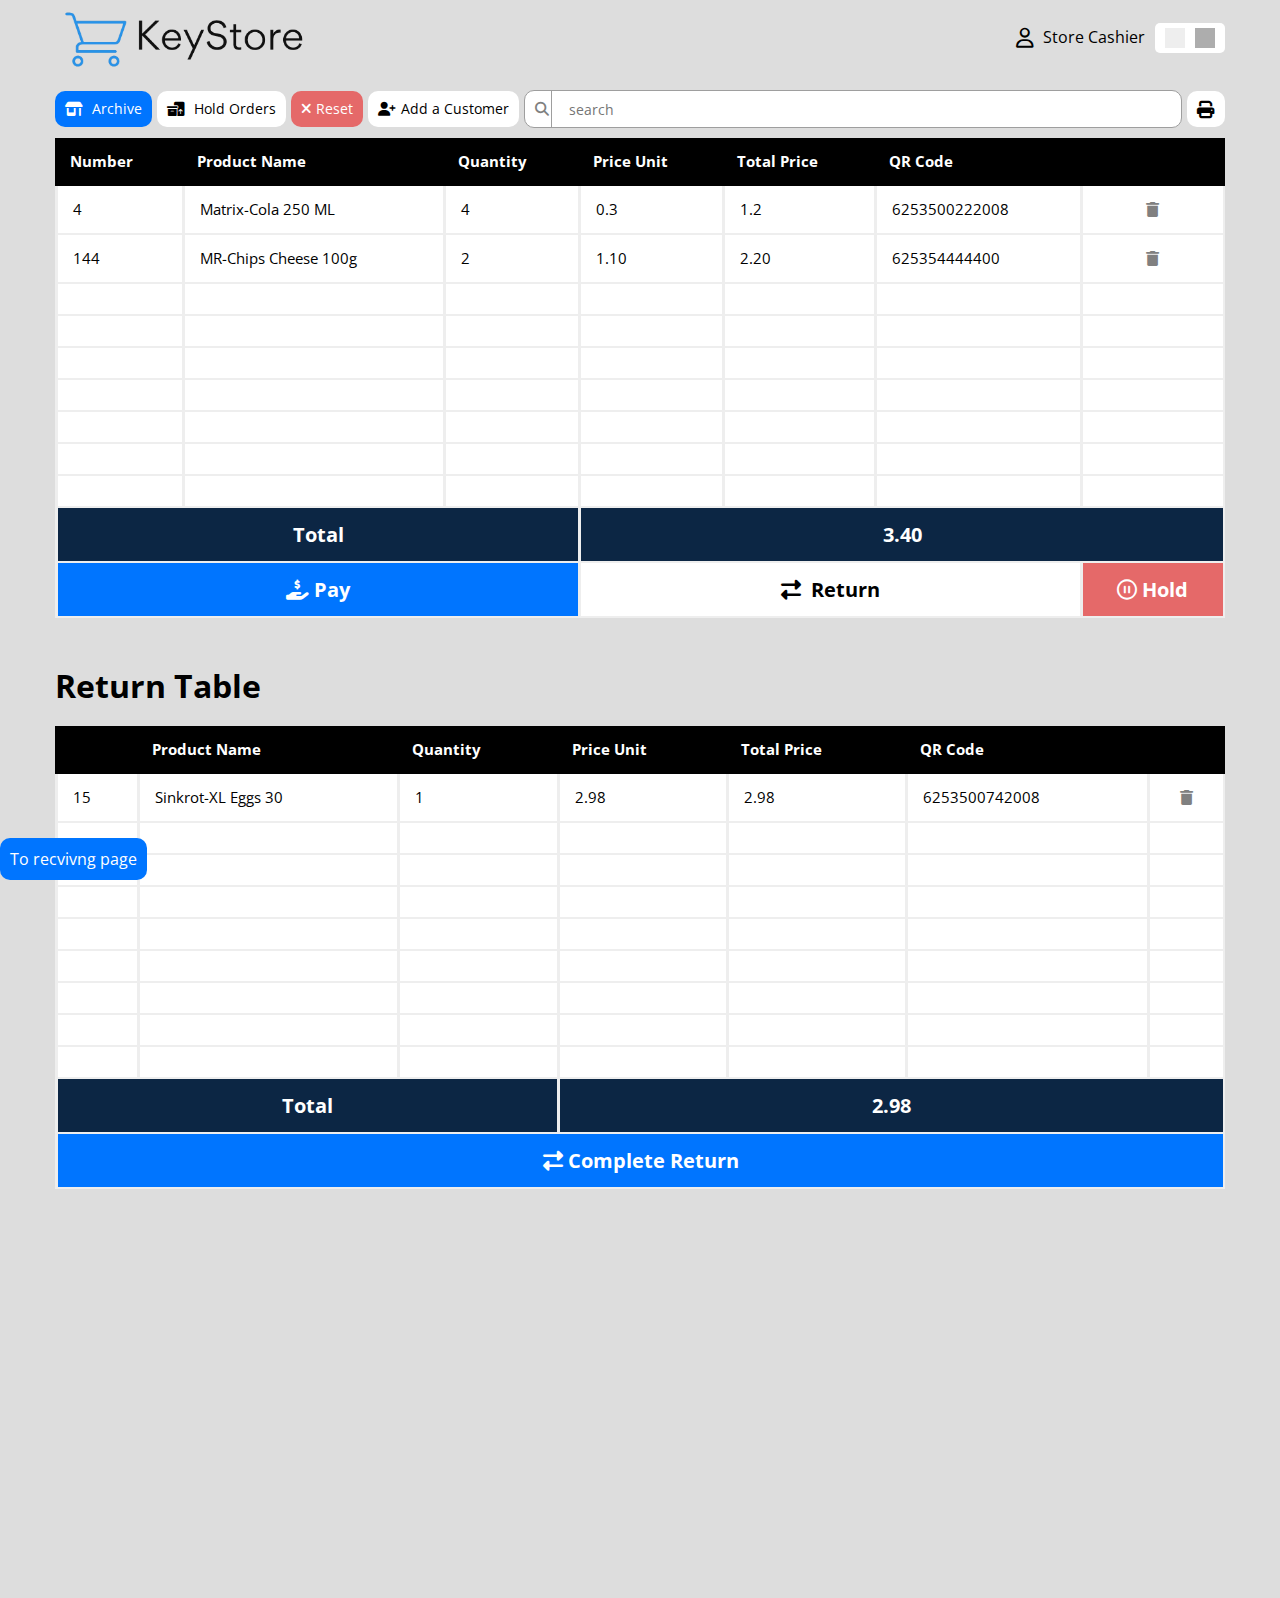
<file: index.html>
<!DOCTYPE html>
<html lang="en">
  <head>
    <meta charset="UTF-8" />
    <meta name="viewport" content="width=device-width, initial-scale=1.0" />
    <title>POS SYS</title>
    <link rel="stylesheet" href="css/frame.css" />
    <link rel="stylesheet" href="css/cash.css" />
    <link rel="stylesheet" href="css/normalize.css" />
    <link rel="stylesheet" href="css/all.min.css" />
    <link rel="stylesheet" href="css/all.css" />
    <link rel="preconnect" href="https://fonts.googleapis.com" />
    <link rel="preconnect" href="https://fonts.gstatic.com" crossorigin />
    <link
      href="https://fonts.googleapis.com/css2?family=Open+Sans:ital,wght@0,300;0,400;0,500;0,600;0,700;0,800;1,600;1,800&display=swap"
      rel="stylesheet"
    />
  </head>
  <body class="bg-main-background">
    <!-- Start header -->

    <div class="header">
      <div class="container-c flex-between">
        <button class="scroll-up">Up</button>
        <div class="logo">
          <img
            src="images/Screenshot_2023-12-06_224726-removebg-preview.png"
            alt=""
          />
        </div>
        <div class="name-notice d-flex align-center">
          <div class="emp-name mr-10">
            <i class="fa-regular fa-user fa-lg mr-5"></i>
            <span>Store Cashier</span>
          </div>
          <div class="bell-cash p-relative">
            <i class="fa-regular fa-bell fa-lg"></i>
          </div>
          <!-- start multi bg -->
          <ul class="change-bg">
            <li class="active" data-color="#eee"></li>
            <li data-color="#333"></li>
          </ul>
          <!-- end multi bg -->
        </div>
      </div>
    </div>
    <!-- end header -->
    <!-- start navigation of cash -->
    <div class="navigation mb-10 mt-15">
      <div class="container-c flex-between fs-14">
        <div class="yazan d-flex">
          <div
            class="archive bg-blue tr-3 c-white mr-5 rad-10 p-10 cursor-pointer"
            id="archiveOrderBtn"
          >
            <a class="c-white">
              <i class="fa-solid fa-shop mr-5"></i>
              <span>Archive</span>
            </a>
          </div>
          <div id="holdOrderBtn" class="hold bg-white tr-3 rad-10 p-10 mr-5">
            <a class="c-black cursor-pointer"
              ><i class="fa-solid fa-boxes-packing mr-5"></i>
              <span class="pop-holder-btn">Hold Orders</span>
            </a>
          </div>
          <div
            class="reset reset-button bg-whitered tr-3 c-white rad-10 p-10 mr-5 cursor-pointer"
          >
            <i class="fa-solid fa-xmark"></i>
            <span>Reset</span>
          </div>
          <!-- start add new customer -->
          <div class="mr-5">
            <button
              id="popupButtonCust"
              class="popupButtonCust w-full h-full rad-10 p-10"
            >
              <i class="fa-solid fa-user-plus"></i
              ><span class="d-inblock ml-5">Add a Customer</span>
            </button>

            <div id="popupCust" class="popupCust">
              <div class="popup-content-customer p-relative">
                <div class="tabCust">
                  <span class="close" id="closeButton">&times;</span>

                  <button class="tablinks" onclick="openTab(event, 'tab1')">
                    New Customer
                  </button>
                  <button class="tablinks" onclick="openTab(event, 'tab2')">
                    Customer Account
                  </button>
                </div>
                <div id="tab1" class="tabcontentCust">
                  <h3 class="mt-15 mb-10">Customer Information</h3>
                  <form id="customerForm">
                    <label for="customerName">Customer Name:</label>
                    <div>
                      <input
                        type="text"
                        id="customerName"
                        placeholder="Yazan Mohammad Ata"
                        required
                      />
                    </div>
                    <label for="phoneNumber"> Phone Number:</label>
                    <div>
                      <input
                        type="tel"
                        id="phoneNumber"
                        placeholder="Start +962......"
                        required
                      />
                    </div>
                    <label for="addressCust">Address : </label>
                    <div>
                      <input
                        type="text"
                        id="addressCust"
                        placeholder="Amman-Tabarbour-AL Hema Street"
                        required
                      />
                    </div>
                    <input type="submit" value="Add Customer" />
                  </form>
                </div>
                <div id="tab2" class="tabcontentCust">
                  <h3 class="mt-10 mb-10">Customer List</h3>
                  <input type="search" />
                  <table id="customerTable">
                    <thead>
                      <tr>
                        <th>Customer Name</th>
                        <th>Phone Number</th>
                        <th>Address</th>
                        <th>Action</th>
                      </tr>
                    </thead>
                    <tbody id="customerList"></tbody>
                  </table>
                </div>
              </div>
            </div>
          </div>
          <!-- end add new user -->
        </div>
        <div
          class="search b-input rad-10 bg-white d-flex align-center p-relative flex-1"
        >
          <div class="glass-icon pr-10 pl-10">
            <i class="fa-solid fa-magnifying-glass c-gray tr-3"></i>
          </div>
          <input class="b-none pl-10" type="search" placeholder="search" />
        </div>
        <div class="print-index ml-5 p-10 rad-10 bg-white tr-3">
          <i class="fa-solid fa-print fa-lg"></i>
        </div>
      </div>
    </div>
    <!-- end navigation of cash -->
    <!-- end items of table -->
    <div class="table-cash-one">
      <div class="table-emp mb-25">
        <div class="container-c">
          <table class="w-full bg-white">
            <thead>
              <tr>
                <td>Number</td>
                <td>Product Name</td>
                <td>Quantity</td>
                <td>Price Unit</td>
                <td>Total Price</td>
                <td>QR Code</td>
                <td></td>
              </tr>
            </thead>
            <tbody>
              <tr>
                <td>4</td>
                <td>Matrix-Cola 250 ML</td>
                <td>4</td>
                <td>0.3</td>
                <td>1.2</td>
                <td>6253500222008</td>
                <td class="txt-center">
                  <i class="fa-solid fa-trash lg c-gray flex-center"></i>
                </td>
              </tr>
              <tr>
                <td>144</td>
                <td>MR-Chips Cheese 100g</td>
                <td>2</td>
                <td>1.10</td>
                <td>2.20</td>
                <td>625354444400</td>
                <td class="txt-center">
                  <i class="fa-solid fa-trash lg c-gray"></i>
                </td>
              </tr>
              <tr>
                <td></td>
                <td></td>
                <td></td>
                <td></td>
                <td></td>
                <td></td>
                <td></td>
              </tr>
              <tr>
                <td></td>
                <td></td>
                <td></td>
                <td></td>
                <td></td>
                <td></td>
                <td></td>
              </tr>
              <tr>
                <td></td>
                <td></td>
                <td></td>
                <td></td>
                <td></td>
                <td></td>
                <td></td>
              </tr>
              <tr>
                <td></td>
                <td></td>
                <td></td>
                <td></td>
                <td></td>
                <td></td>
                <td></td>
              </tr>
              <tr>
                <td></td>
                <td></td>
                <td></td>
                <td></td>
                <td></td>
                <td></td>
                <td></td>
              </tr>
              <tr>
                <td></td>
                <td></td>
                <td></td>
                <td></td>
                <td></td>
                <td></td>
                <td></td>
              </tr>
              <tr>
                <td></td>
                <td></td>
                <td></td>
                <td></td>
                <td></td>
                <td></td>
                <td></td>
              </tr>
              <tr class="pppp">
                <td
                  style="background-color: #0c2644; color: white; cursor: auto"
                  colspan="3"
                  class="total f-weight txt-center fs-20 bg-333 tr-3"
                >
                  Total
                </td>
                <td
                  style="background-color: #0c2644; color: white; cursor: auto"
                  colspan="4"
                  class="price f-weight txt-center fs-20 bg-333 tr-3"
                >
                  3.40
                </td>
              </tr>
              <tr>
                <td
                  id="completePaymentBtn"
                  colspan="3"
                  class="pay-table f-weight txt-center fs-20 bg-blue tr-3 c-white cursor-pointer"
                >
                  <a class="c-white d-block" href="#pop">
                    <i class="fa-solid fa-hand-holding-dollar"></i>
                    <span>Pay</span>
                  </a>
                </td>
                <td
                  colspan="3"
                  class="return-table f-weight txt-center fs-20 cursor-pointer"
                >
                  <a class="d-block" href="#return">
                    <i class="fa-solid fa-right-left mr-5"></i>
                    <span>Return</span>
                  </a>
                </td>
                <td
                  colspan="2"
                  class="open-table f-weight txt-center fs-20 d-none"
                >
                  <i class="fa-solid fa-cash-register"></i>
                  <span> Open Cash</span>
                </td>
                <td
                  class="hold-table f-weight txt-center fs-20 bg-whitered tr-3 c-white"
                >
                  <i class="fa-regular fa-circle-pause"></i>
                  <span>Hold</span>
                </td>
              </tr>
            </tbody>
          </table>
        </div>
      </div>
    </div>
    <!-- end items of table -->
    <div id="popup-calaculaion" class="popup-calaculaion">
      <div class="popup-content">
        <h1>Payment Details</h1>
        <div class="input-container">
          <span>Total :</span>
          <input id="totalInput" type="text" placeholder="3.40" readonly />
        </div>
        <div class="input-container">
          <span>Paid :</span>
          <input id="paidInput" type="text" placeholder="10" readonly />
        </div>
        <div class="input-container">
          <span>Change :</span>
          <input id="changeInput" type="text" placeholder="6.60" readonly />
        </div>
        <div id="calculation-section" class="calculation-section">
          <div onclick="appendToPaid(1)">1</div>
          <div onclick="appendToPaid(2)">2</div>
          <div onclick="appendToPaid(3)">3</div>
          <div onclick="appendToPaid(4)">4</div>
          <div onclick="appendToPaid(5)">5</div>
          <div onclick="appendToPaid(6)">6</div>
          <div onclick="appendToPaid(7)">7</div>
          <div onclick="appendToPaid(8)">8</div>
          <div onclick="appendToPaid(9)">9</div>
          <div onclick="clearLastCharacter()">
            <i class="fa-solid fa-delete-left"></i>
          </div>
          <div onclick="appendToPaid(0)">0</div>
          <div>
            <i class="fa-solid fa-calculator"></i>
          </div>
        </div>
        <div class="abcd">
          <button class="red-button-ca" onclick="hidePopup()">Close</button>
          <button class="blue-button-ca" onclick="hidePopup()">
            Complete Payment
          </button>
        </div>
      </div>
    </div>

    <!-- start calculation of table -->
    <!-- <div id="pop" class="main-calc">
      <div class="head-calc">
        <div class="container-c">
          <h1>calculations</h1>
        </div>
      </div>
      <div class="calc mt-15">
        <div class="container-c fs-20">
          <div class="total flex-between p-relative w-full rad-6 bg-white">
            <span class="fs-15">Total :</span>
            <input type="text" placeholder="3.40 JD" readonly />
          </div>
          <div class="paid flex-between p-relative w-full rad-6 bg-white">
            <span class="fs-15">Paid :</span>
            <input type="text" placeholder="10 JD" readonly />
          </div>
          <div class="change flex-between p-relative w-full rad-6 bg-white">
            <span class="fs-15">Change :</span>
            <input type="text" placeholder="6.60 JD" readonly />
          </div>
        </div>
      </div>
      <div class="keyboard mt-15">
        <div class="container-c d-flex">
          <div class="key mr-10">
            <div>1</div>
            <div>2</div>
            <div>3</div>
            <div>4</div>
            <div>5</div>
            <div>6</div>
            <div>7</div>
            <div>8</div>
            <div>9</div>
            <div><i class="fa-solid fa-delete-left"></i></div>
            <div>0</div>
            <div><i class="fa-solid fa-calculator"></i></div>
          </div>
          <div class="comp-payment flex-1 f-column gap-5 d-flex">
            <a
              class="butto-one flex-center bg-blue c-white fs-25 rad-6 h-half fs-20"
              href="log.html"
              >Payment</a
            >
            <a
              class="butto-two flex-center bg-whitered c-white fs-25 rad-6 h-half fs-20"
              href=""
              >Reset</a
            >
          </div>
        </div>
      </div>
    </div> -->
    <!-- end calculation of table -->
    <!-- start pop of hold order -->

    <div id="main-pop" class="main-pop mt-25">
      <div class="container-c">
        <div id="popupHoldOrder" class="popupAarchiveOrder">
          <button class="close-hold-pop" onclick="hidePopupHold()">
            <i class="fa-solid fa-circle-xmark"></i>
          </button>

          <div class="pop-hold p-15 bg-white rad-10">
            <div
              class="head p-relative flex-center gap-5 bg-whitered c-white rad-6"
            >
              <h1 class="mr-10">Hold Orders</h1>
              <i class="fa-regular fa-circle-pause fa-lg"></i>
            </div>
            <div class="orders p-relative mt-25">
              <input
                class="search-hold-order"
                type="search"
                placeholder="Write QR Code... "
              />

              <div class="box p-relative mb-10 pb-20">
                <h3 class="mt-10 mb-10">Order-one</h3>
                <div class="content-order">
                  <div class="name mb-5">Cashier : Ahmad Al-Khateeb</div>
                  <div class="total mb-5">Total : 3.40</div>
                  <div class="date">Date :08-DEC-2023:03h:30min</div>
                </div>
                <a href="">Open</a>
              </div>
              <div class="box p-relative mb-10 pb-20">
                <h3 class="mt-10 mb-10">Order-two</h3>
                <div class="content-order">
                  <div class="name mb-5">Cashier : Ahmad Al-Khateeb</div>
                  <div class="total mb-5">Total : 3.40</div>
                  <div class="date">Date :08-DEC-2023:03h:30min</div>
                </div>
                <a href="">Open</a>
              </div>
              <div class="box p-relative mb-10 pb-20">
                <h3 class="mt-10 mb-10">Order-one</h3>
                <div class="content-order">
                  <div class="name mb-5">Cashier : Ahmad Al-Khateeb</div>
                  <div class="total mb-5">Total : 3.40</div>
                  <div class="date">Date :08-DEC-2023:03h:30min</div>
                </div>
                <a href="">Open</a>
              </div>
              <div class="box p-relative mb-10 pb-20">
                <h3 class="mt-10 mb-10">Order-one</h3>
                <div class="content-order">
                  <div class="name mb-5">Cashier : Ahmad Al-Khateeb</div>
                  <div class="total mb-5">Total : 3.40</div>
                  <div class="date">Date :08-DEC-2023:03h:30min</div>
                </div>
                <a href="">Open</a>
              </div>
              <div class="box p-relative mb-10 pb-20">
                <h3 class="mt-10 mb-10">Order-one</h3>
                <div class="content-order">
                  <div class="name mb-5">Cashier : Ahmad Al-Khateeb</div>
                  <div class="total mb-5">Total : 3.40</div>
                  <div class="date">Date :08-DEC-2023:03h:30min</div>
                </div>
                <a href="">Open</a>
              </div>
              <div class="box p-relative mb-10 pb-20">
                <h3 class="mt-10 mb-10">Order-one</h3>
                <div class="content-order">
                  <div class="name mb-5">Cashier : Ahmad Al-Khateeb</div>
                  <div class="total mb-5">Total : 3.40</div>
                  <div class="date">Date :08-DEC-2023:03h:30min</div>
                </div>
                <a href="">Open</a>
              </div>
            </div>
          </div>
        </div>
        <div id="popupAarchiveOrder" class="popupAarchiveOrder">
          <button class="close-archive-pop" onclick="hidePopupArchive()">
            <i class="fa-solid fa-circle-xmark"></i>
          </button>

          <div class="pop-archive p-15 bg-white rad-10">
            <div
              class="head p-relative flex-center gap-5 bg-blue c-white rad-6"
            >
              <h1 class="mr-10">Archive Orders</h1>
              <i class="fa-solid fa-shop fa-lg"></i>
            </div>
            <div class="orders mt-25">
              <input
                class="search-archive-order"
                type="search"
                placeholder="Write QR Code..."
              />

              <div class="box p-relative mb-10 pb-20">
                <h3 class="mt-10 mb-10">Order-one</h3>
                <div class="content-order">
                  <div class="name mb-5">Cashier : Yazan Mohammad</div>
                  <div class="total mb-5">Total : 3.40</div>
                  <div class="date">Date :08-DEC-2023:03h:30min</div>
                </div>
                <a href="">Open</a>
              </div>
              <div class="box p-relative mb-10 pb-20">
                <h3 class="mt-10 mb-10">Order-two</h3>
                <div class="content-order">
                  <div class="name mb-5">Cashier : Yazan Mohammad</div>
                  <div class="total mb-5">Total : 3.40</div>
                  <div class="date">Date :08-DEC-2023:03h:30min</div>
                </div>
                <a href="">Open</a>
              </div>
              <div class="box p-relative mb-10 pb-20">
                <h3 class="mt-10 mb-10">Order-three</h3>
                <div class="content-order">
                  <div class="name mb-5">Cashier : Yazan Mohammad</div>
                  <div class="total mb-5">Total : 3.40</div>
                  <div class="date">Date :08-DEC-2023:03h:30min</div>
                </div>
                <a href="">Open</a>
              </div>
              <div class="box p-relative mb-10 pb-20">
                <h3 class="mt-10 mb-10">Order-four</h3>
                <div class="content-order">
                  <div class="name mb-5">Cashier : Yazan Mohammad</div>
                  <div class="total mb-5">Total : 3.40</div>
                  <div class="date">Date :08-DEC-2023:03h:30min</div>
                </div>
                <a href="">Open</a>
              </div>
              <div class="box p-relative mb-10 pb-20">
                <h3 class="mt-10 mb-10">Order-five</h3>
                <div class="content-order">
                  <div class="name mb-5">Cashier : Yazan Mohammad</div>
                  <div class="total mb-5">Total : 3.40</div>
                  <div class="date">Date :08-DEC-2023:03h:30min</div>
                </div>
                <a href="">Open</a>
              </div>
              <div class="box p-relative mb-10 pb-20">
                <h3 class="mt-10 mb-10">Order-six</h3>
                <div class="content-order">
                  <div class="name mb-5">Cashier : Yazan Mohammad</div>
                  <div class="total mb-5">Total : 3.40</div>
                  <div class="date">Date :08-DEC-2023:03h:30min</div>
                </div>
                <a href="">Open</a>
              </div>
              <div class="button-container-archive"></div>
            </div>
          </div>
        </div>
      </div>
    </div>
    <!-- end pop of hold order -->

    <!-- start Return item -->
    <div id="return" class="table-cash-one vh-vh mt-25">
      <div class="head-calc">
        <div class="container-c">
          <h1>Return Table</h1>
        </div>
      </div>
      <div class="table-emp mb-25">
        <div class="container-c">
          <table class="w-full bg-white">
            <thead>
              <tr>
                <td></td>
                <td>Product Name</td>
                <td>Quantity</td>
                <td>Price Unit</td>
                <td>Total Price</td>
                <td>QR Code</td>
                <td></td>
              </tr>
            </thead>
            <tbody>
              <tr>
                <td>15</td>
                <td>Sinkrot-XL Eggs 30</td>
                <td>1</td>
                <td>2.98</td>
                <td>2.98</td>
                <td>6253500742008</td>
                <td class="txt-center">
                  <i class="fa-solid fa-trash lg c-gray flex-center"></i>
                </td>
              </tr>
              <tr>
                <td></td>
                <td></td>
                <td></td>
                <td></td>
                <td></td>
                <td></td>
                <td></td>
              </tr>
              <tr>
                <td></td>
                <td></td>
                <td></td>
                <td></td>
                <td></td>
                <td></td>
                <td></td>
              </tr>
              <tr>
                <td></td>
                <td></td>
                <td></td>
                <td></td>
                <td></td>
                <td></td>
                <td></td>
              </tr>
              <tr>
                <td></td>
                <td></td>
                <td></td>
                <td></td>
                <td></td>
                <td></td>
                <td></td>
              </tr>
              <tr>
                <td></td>
                <td></td>
                <td></td>
                <td></td>
                <td></td>
                <td></td>
                <td></td>
              </tr>
              <tr>
                <td></td>
                <td></td>
                <td></td>
                <td></td>
                <td></td>
                <td></td>
                <td></td>
              </tr>
              <tr>
                <td></td>
                <td></td>
                <td></td>
                <td></td>
                <td></td>
                <td></td>
                <td></td>
              </tr>
              <tr>
                <td></td>
                <td></td>
                <td></td>
                <td></td>
                <td></td>
                <td></td>
                <td></td>
              </tr>
              <tr class="pppp">
                <td
                  style="background-color: #0c2644; color: white; cursor: auto"
                  colspan="3"
                  class="total f-weight txt-center fs-20 bg-333 tr-3"
                >
                  Total
                </td>
                <td
                  style="background-color: #0c2644; color: white; cursor: auto"
                  colspan="4"
                  class="price f-weight txt-center fs-20 bg-333 tr-3"
                >
                  2.98
                </td>
              </tr>
              <tr>
                <td
                  id="completePaymentBtnRe"
                  colspan="7"
                  class="pay-table f-weight txt-center fs-20 bg-blue tr-3 c-white cursor-pointer"
                >
                  <a class="c-white d-block">
                    <i class="fa-solid fa-right-left"></i>
                    <span>Complete Return</span>
                  </a>
                </td>
                <!-- <td colspan="4" class="open-table f-weight txt-center fs-20">
                  <i class="fa-solid fa-cash-register"></i>
                  <span> Open Cash</span>
                </td> -->
              </tr>
            </tbody>
          </table>
        </div>
      </div>
    </div>
    <a href="html/receiving.html" class="move-revcive-page"
      >To recvivng page</a
    >
    <script src="html/JS/jsOne.js"></script>
  </body>
</html>
</file>
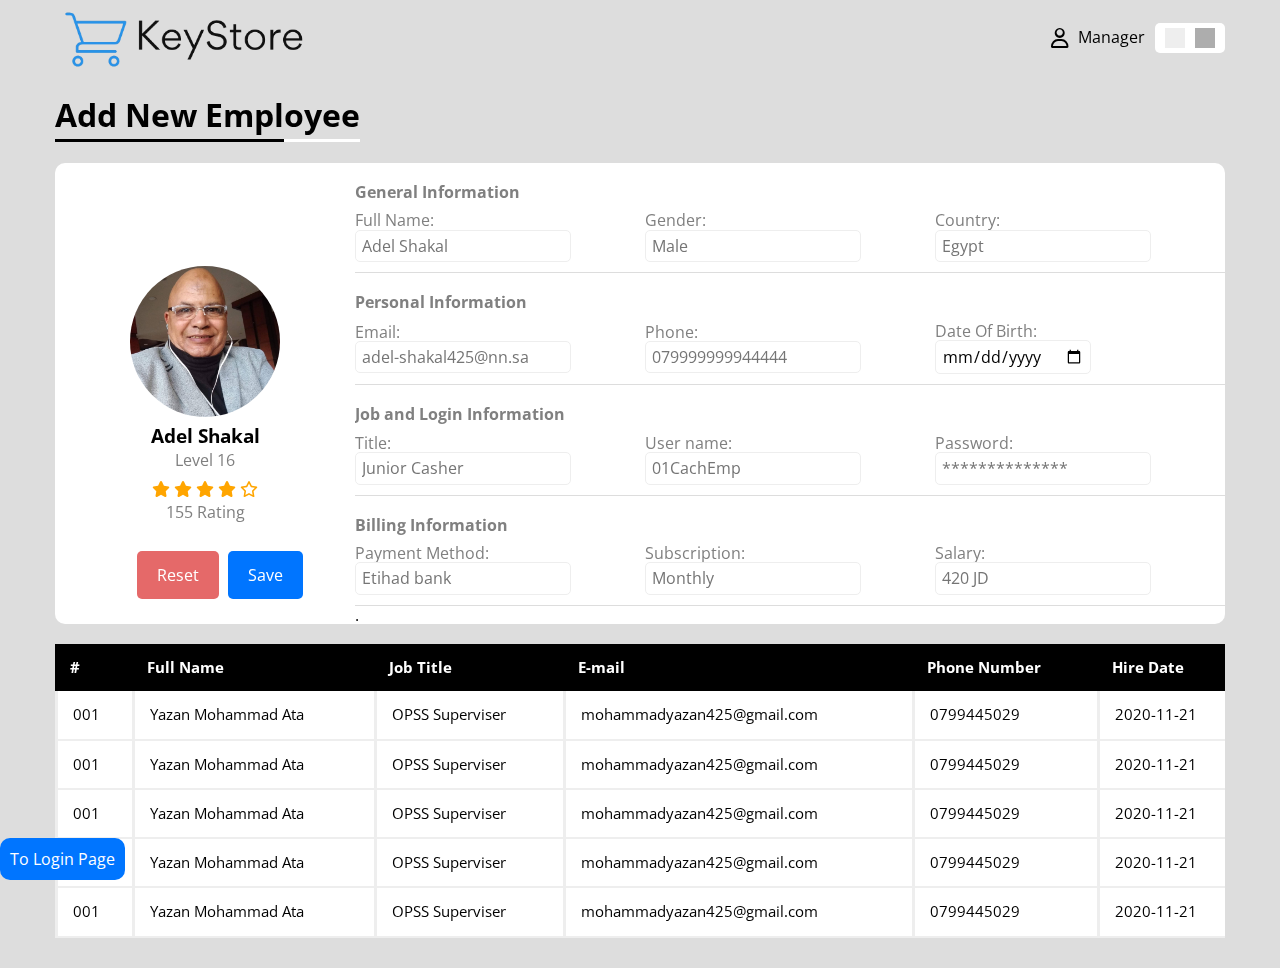
<file: html/accounting.html>
<!DOCTYPE html>
<html lang="en">
  <head>
    <meta charset="UTF-8" />
    <meta name="viewport" content="width=device-width, initial-scale=1.0" />
    <title>Empmloyee page</title>
    <link rel="stylesheet" href="../css/frame.css" />
    <link rel="stylesheet" href="../css/cash.css" />
    <link rel="stylesheet" href="../css/normalize.css" />
    <link rel="stylesheet" href="../css/all.min.css" />
    <link rel="stylesheet" href="../css/all.css" />
    <link rel="preconnect" href="https://fonts.googleapis.com" />
    <link rel="preconnect" href="https://fonts.gstatic.com" crossorigin />
    <link
      href="https://fonts.googleapis.com/css2?family=Open+Sans:ital,wght@0,300;0,400;0,500;0,600;0,700;0,800;1,600;1,800&display=swap"
      rel="stylesheet"
    />
  </head>
  <body class="bg-main-background">
    <!-- Start header of  -->
    <div class="header">
      <div class="container-c flex-between">
        <div class="logo">
          <img
            src="../images/Screenshot_2023-12-06_224726-removebg-preview.png"
            alt=""
          />
        </div>
        <div class="name-notice d-flex align-center">
          <div class="emp-name mr-10">
            <i class="fa-regular fa-user fa-lg mr-5"></i>
            <span>Manager </span>
          </div>
          <div class="bell p-relative d-none">
            <i class="fa-regular fa-bell fa-lg"></i>
          </div>
          <ul class="change-bg">
            <li class="active" data-color="#eee"></li>
            <li data-color="#333"></li>
          </ul>
        </div>
      </div>
    </div>
    <!-- Start header of  -->
    <div class="list-Ofemp">
      <div class="container-c">
        <div>
          <h1 class="fit-width">
            Add New Employee
            <div class="bg-white mt-5">
              <span class="bg-black d-block" style="width: 75%"> </span>
            </div>
          </h1>
        </div>
        <div class="dataEmp d-flex bg-white rad-10 p-relative">
          <div class="image">
            <div class="image-cont">
              <img
                src="../images/254248292_4488945131218539_3594380631839996416_n.jpg"
                alt=""
              />
              <h3 class="name mt-5 mb-5">Adel Shakal</h3>
              <p class="c-gray">Level 16</p>
              <div class="stars mt-10 mb-5">
                <i class="fa-solid fa-star"></i>
                <i class="fa-solid fa-star"></i>
                <i class="fa-solid fa-star"></i>
                <i class="fa-solid fa-star"></i>
                <i class="fa-regular fa-star"></i>
              </div>
              <p class="c-gray">155 Rating</p>
            </div>
          </div>
          <div class="INFO flex-1">
            <form action="">
              <div class="box pt-20 flow-hidden">
                <h4 class="mb-10 c-gray">General Information</h4>
                <div class="yazan">
                  <div>
                    <span class="c-gray">Full Name:</span>
                    <input
                      type="text"
                      id="fullName"
                      placeholder="Adel Shakal"
                      required
                    />
                  </div>
                  <div>
                    <span class="c-gray">Gender:</span>
                    <input
                      type="text"
                      id="gender"
                      placeholder="Male"
                      required
                    />
                  </div>
                  <div>
                    <span class="c-gray">Country:</span>
                    <input
                      type="text"
                      id="country"
                      placeholder="Egypt "
                      required
                    />
                  </div>
                  <label>
                    <input class="toggle-checkbox" type="checkbox" checked />
                    <div class="toggle-switch"></div>
                  </label>
                </div>
              </div>
              <div class="box pt-20 flow-hidden">
                <h4 class="mb-10 c-gray">Personal Information</h4>
                <div class="yazan">
                  <div>
                    <span class="c-gray">Email:</span>
                    <input
                      type="email"
                      id="email"
                      placeholder="adel-shakal425@nn.sa"
                      required
                    />
                  </div>
                  <div>
                    <span class="c-gray">Phone:</span>
                    <input
                      type="tel"
                      id="phone"
                      required
                      placeholder="079999999944444"
                    />
                  </div>
                  <div>
                    <span class="c-gray">Date Of Birth:</span>
                    <input
                      type="date"
                      id="dob"
                      placeholder="1975-11-02"
                      required
                    />
                  </div>
                  <label>
                    <input class="toggle-checkbox" type="checkbox" checked />
                    <div class="toggle-switch"></div>
                  </label>
                </div>
              </div>
              <div class="box pt-20 flow-hidden">
                <h4 class="mb-10 c-gray">Job and Login Information</h4>
                <div class="yazan">
                  <div>
                    <span class="c-gray">Title:</span>
                    <input
                      type="text"
                      id="title"
                      placeholder="Junior Casher"
                      required
                    />
                  </div>
                  <div>
                    <span class="c-gray">User name:</span>
                    <input
                      type="text"
                      id="userNameLog"
                      placeholder="01CachEmp"
                      required
                    />
                  </div>
                  <div>
                    <span class="c-gray">Password:</span>
                    <input
                      type="password"
                      maxlength="20"
                      minlength="10"
                      id="passLog"
                      placeholder="**************"
                      required
                    />
                  </div>
                  <label>
                    <input class="toggle-checkbox" type="checkbox" checked />
                    <div class="toggle-switch"></div>
                  </label>
                </div>
              </div>
              <div class="box pt-20 flow-hidden">
                <h4 class="mb-10 c-gray">Billing Information</h4>
                <div class="yazan">
                  <div>
                    <span class="c-gray">Payment Method:</span>
                    <input
                      type="text"
                      id="paymentMethod"
                      placeholder="Etihad bank"
                      required
                    />
                  </div>

                  <div>
                    <span class="c-gray">Subscription:</span>
                    <input
                      type="text"
                      id="subscription"
                      placeholder="Monthly"
                      required
                    />
                  </div>
                  <div>
                    <span class="c-gray">Salary:</span>
                    <input
                      type="text"
                      id="salary"
                      placeholder="420 JD"
                      required
                    />
                  </div>
                  <label>
                    <input class="toggle-checkbox" type="checkbox" checked />
                    <div class="toggle-switch"></div>
                  </label>
                </div>
              </div>
              .
              <div class="save-re-Log">
                <input type="reset" value="Reset" />
                <input type="submit" value="Save" />
              </div>
            </form>
          </div>
        </div>
      </div>
    </div>
    <div class="list-employee">
      <div class="container-c">
        <table>
          <thead>
            <td>#</td>
            <td>Full Name</td>
            <td>Job Title</td>
            <td>E-mail</td>
            <td>Phone Number</td>
            <td>Hire Date</td>
            <td></td>
          </thead>
          <tbody>
            <tr>
              <td>001</td>
              <td>Yazan Mohammad Ata</td>
              <td>OPSS Superviser</td>
              <td>mohammadyazan425@gmail.com</td>
              <td>0799445029</td>
              <td>2020-11-21</td>
              <td class="txt-center">
                <i class="fa-solid fa-trash lg c-gray flex-center"></i>
              </td>
            </tr>
            <tr>
              <td>001</td>
              <td>Yazan Mohammad Ata</td>
              <td>OPSS Superviser</td>
              <td>mohammadyazan425@gmail.com</td>
              <td>0799445029</td>
              <td>2020-11-21</td>
              <td class="txt-center">
                <i class="fa-solid fa-trash lg c-gray flex-center"></i>
              </td>
            </tr>
            <tr>
              <td>001</td>
              <td>Yazan Mohammad Ata</td>
              <td>OPSS Superviser</td>
              <td>mohammadyazan425@gmail.com</td>
              <td>0799445029</td>
              <td>2020-11-21</td>
              <td class="txt-center">
                <i class="fa-solid fa-trash lg c-gray flex-center"></i>
              </td>
            </tr>
            <tr>
              <td>001</td>
              <td>Yazan Mohammad Ata</td>
              <td>OPSS Superviser</td>
              <td>mohammadyazan425@gmail.com</td>
              <td>0799445029</td>
              <td>2020-11-21</td>
              <td class="txt-center">
                <i class="fa-solid fa-trash lg c-gray flex-center"></i>
              </td>
            </tr>
            <tr>
              <td>001</td>
              <td>Yazan Mohammad Ata</td>
              <td>OPSS Superviser</td>
              <td>mohammadyazan425@gmail.com</td>
              <td>0799445029</td>
              <td>2020-11-21</td>
              <td class="txt-center">
                <i class="fa-solid fa-trash lg c-gray flex-center"></i>
              </td>
            </tr>
          </tbody>
        </table>
      </div>
    </div>
    <a class="move-revcive-page" href="log.html">To Login Page</a>
    <script src="JS/jsfour.js"></script>
  </body>
</html>
</file>
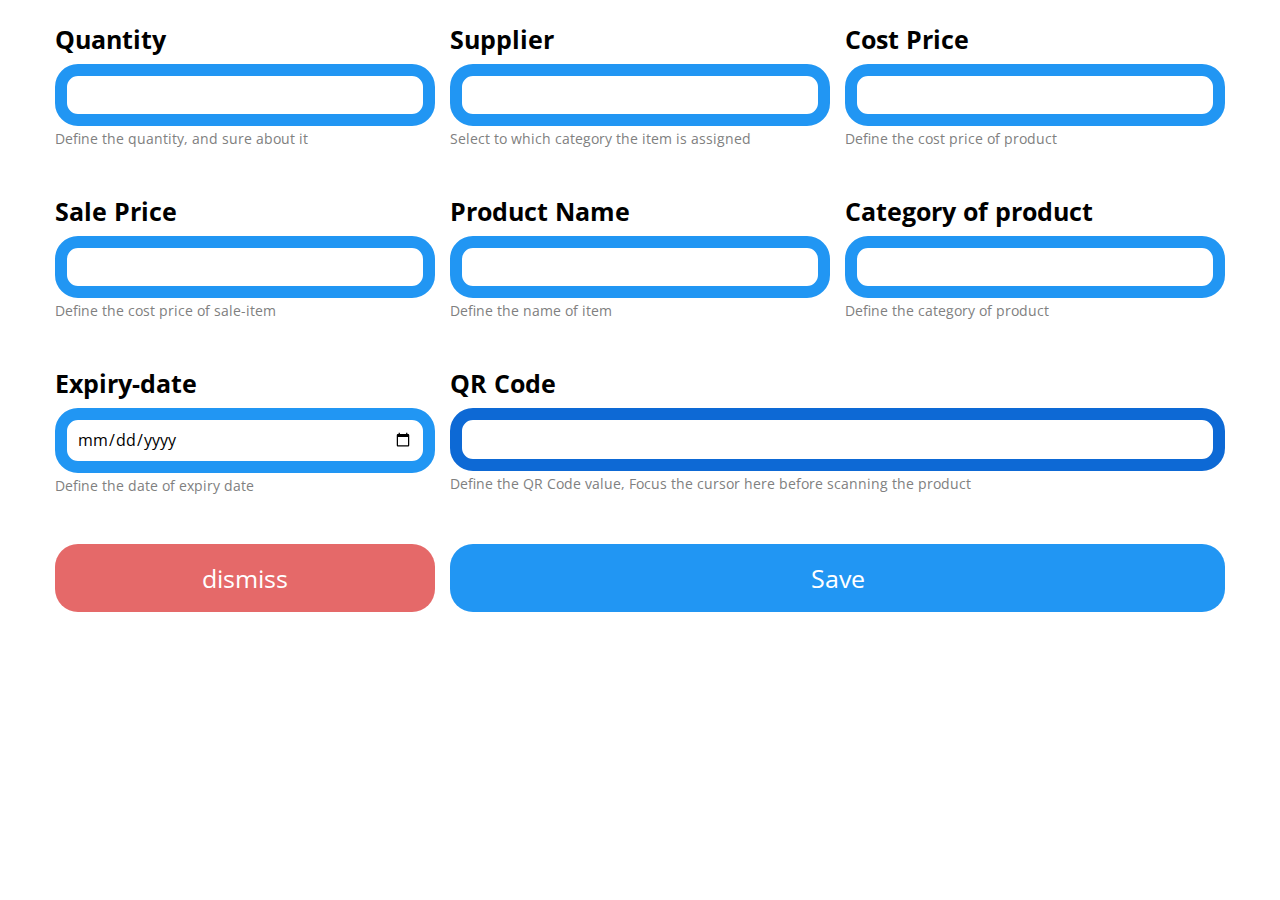
<file: html/addPro.html>
<!DOCTYPE html>
<html lang="en">
  <head>
    <meta charset="UTF-8" />
    <meta name="viewport" content="width=device-width, initial-scale=1.0" />
    <title>Add Item</title>
    <link rel="stylesheet" href="../css/frame.css" />
    <link rel="stylesheet" href="../css/cash.css" />
    <link rel="stylesheet" href="../css/normalize.css" />
    <link rel="stylesheet" href="../css/all.min.css" />
    <link rel="stylesheet" href="../css/all.css" />
    <link rel="preconnect" href="https://fonts.googleapis.com" />
    <link rel="preconnect" href="https://fonts.gstatic.com" crossorigin />
    <link
      href="https://fonts.googleapis.com/css2?family=Open+Sans:ital,wght@0,300;0,400;0,500;0,600;0,700;0,800;1,600;1,800&display=swap"
      rel="stylesheet"
    />
  </head>
  <body>
    <div id="new-item" class="new-item mt-25">
      <div class="container-c">
        <form action="backend.php" id="item-form" method="get">
          <div class="Qty">
            <label class="d-block fs-25 mb-10 f-weight" for="quantity">
              Quantity
            </label>
            <input
              type="number"
              min="6"
              max="120"
              id="quantity"
              name="qty"
              required
            />
  
            <p class="mt-5 c-gray fs-14">
              Define the quantity, and sure about it
            </p>
          </div>
          <div class="supplier-name">
            <label class="d-block fs-25 mb-10 f-weight" for="suppliers">
              Supplier
            </label>
            <input list="suppliers" name="suppname" required />
            <datalist id="suppliers">
              <option value="Dafaf Al-Nahrain Company"></option>
              <option value="Al-Ameed Company"></option>
              <option value="Al-Layan Company"></option>
              <option value="Al-Hekma"></option>
            </datalist>

            <p class="mt-5 c-gray fs-14">
              Select to which category the item is assigned
            </p>
          </div>
          <div class="cost-price">
            <label class="d-block fs-25 mb-10 f-weight" for="costpce">
              Cost Price
            </label>
            <input type="text" id="costpce" name="costpce" required />
            <p class="mt-5 c-gray fs-14">Define the cost price of product</p>
          </div>
          <div class="sale-price">
            <label class="d-block fs-25 mb-10 f-weight" for="salepce">
              Sale Price
            </label>
            <input type="text" id="salepce" name="salepce" required />
            <p class="mt-5 c-gray fs-14">Define the cost price of sale-item</p>
          </div>
          <div class="item-name">
            <label class="d-block fs-25 mb-10 f-weight" for="item-name ">
              Product Name</label
            >
            
            <input
              type="text"
              id="item-name "
              name="item-name "
              minlength="5"
              required
            />
            <p class="mt-5 c-gray fs-14">Define the name of item</p>
          </div>
          <div class="item-number">
            <label class="d-block fs-25 mb-10 f-weight" for="item-number">
              Category of product</label
            >
            <input type="text" id="item-number" name="item-number" required />
            <p class="mt-5 c-gray fs-14">Define the category of product</p>
          </div>
          <div class="expiry-date">
            <label class="d-block fs-25 mb-10 f-weight" for="expiry-date">
              Expiry-date
            </label>
            <input type="date" id="expiry-date" name="expiry-date" required />
            <p class="mt-5 c-gray fs-14">Define the date of expiry date</p>
          </div>
          <div class="bare-Code">
            <label class="d-block fs-25 mb-10 f-weight" for="bare-Code">
              QR Code
            </label>
            <input
              type="text"
              id="bare-Code"
              name="bare-Code"
              required
              autofocus
              maxlength="13"
            />
            <p class="mt-5 c-gray fs-14">
              Define the QR Code value, Focus the cursor here before scanning
              the product
            </p>
          </div>
          <div class="dismiss">
            <input
              class="cursor-pointer"
              type="reset"
              value="dismiss"
              name="dismiss"
            />
          </div>
          <div class="submit">
            <input
              class="cursor-pointer"
              type="submit"
              value="Save"
              name="save"
            />
          </div>
        </form>
      </div>
    </div>
    <script src="/html/JS/jsFive.js"></script>
  </body>
</html>
</file>
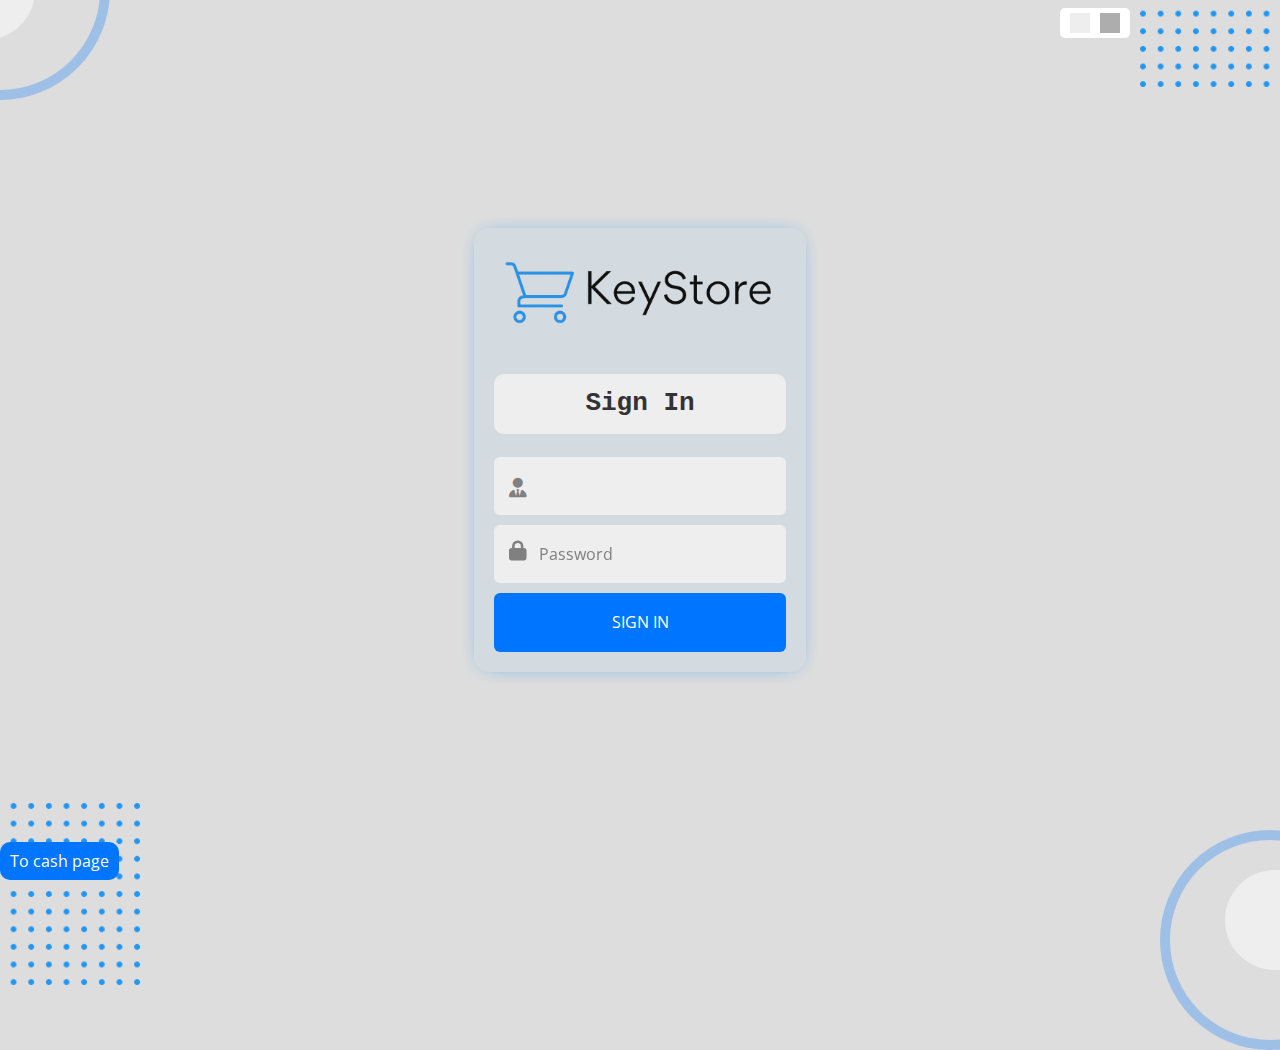
<file: html/log.html>
<!DOCTYPE html>
<html lang="en">
  <head>
    <meta charset="UTF-8" />
    <meta name="viewport" content="width=device-width, initial-scale=1.0" />
    <link rel="stylesheet" href="../css/frame.css" />
    <link rel="stylesheet" href="../css/cash.css" />
    <link rel="stylesheet" href="../css/normalize.css" />
    <link rel="stylesheet" href="../css/all.min.css" />
    <link rel="stylesheet" href="../css/all.css" />
    <link rel="preconnect" href="https://fonts.googleapis.com" />
    <link rel="preconnect" href="https://fonts.gstatic.com" crossorigin />
    <link
      href="https://fonts.googleapis.com/css2?family=Open+Sans:ital,wght@0,300;0,400;0,500;0,600;0,700;0,800;1,600;1,800&display=swap"
      rel="stylesheet"
    />
    <title>Login Page</title>
  </head>

  <body class="h-vh bg-main-background flow-hidden">
    <ul class="change-bg-login">
      <li class="active" data-color="#eee"></li>
      <li data-color="#333"></li>
    </ul>
    <div class="ball"></div>
    <img class="dotes-one p-absolute" src="../images/dots.png" alt="" />
    <img class="dotes-two p-absolute" src="../images/dots.png" alt="" />
    <div class="page">
      <div class="container">
        <img
          src="../images/Screenshot_2023-12-06_224726-removebg-preview.png"
          alt=""
        />
        <h1 class="sign-in txt-center fs-25">Sign In</h1>
        <form action="backend.php" method="post">
          <div class="user p-relative">
            <i class="fa-solid fa-user-tie fa-lg"></i>
            <input
              class="w-full bg-gray mt-5 bg-eee rad-6 pb-20 pt-20 pl-45 pr-45 b-none"
              type="text"
              name="username"
              placeholder="UserName"
              required
              autofocus
            />
          </div>
          <div class="pass p-relative">
            <i class="fa-solid fa-lock fa-lg"></i>
            <input
              class="w-full bg-gray mt-10 bg-eee rad-6 pb-20 pt-20 pl-45 pr-45 b-none"
              type="password"
              name="pass"
              placeholder="Password"
              minlength="10"
              maxlength="20"
              required
            />
          </div>
          <div class="SIGN">
            <input
              class="w-full cursor-pointer bg-blue c-white c-gray rad-6 pb-20 pt-20 pl-45 pr-45 b-none mt-10"
              type="submit"
              value="SIGN IN"
            />
          </div>
          <!-- 
        <div class="last d-flex  space-between fs-14 mt-5 c-gray mt-10">
          <div class="remember ">
                <input  type="checkbox" id="remember"> 
                <label class=" p-relative cursor-pointer" for="remember">Remember Me</label>            
          </div>
          <span class="cursor-pointer"> Forget Password</span>
        </div>
          -->
        </form>
      </div>
    </div>
    <a class="move-log-page" href="../index.html">To cash page</a>
    <script src="JS/jsThree.js"></script>
  </body>
</html>
</file>
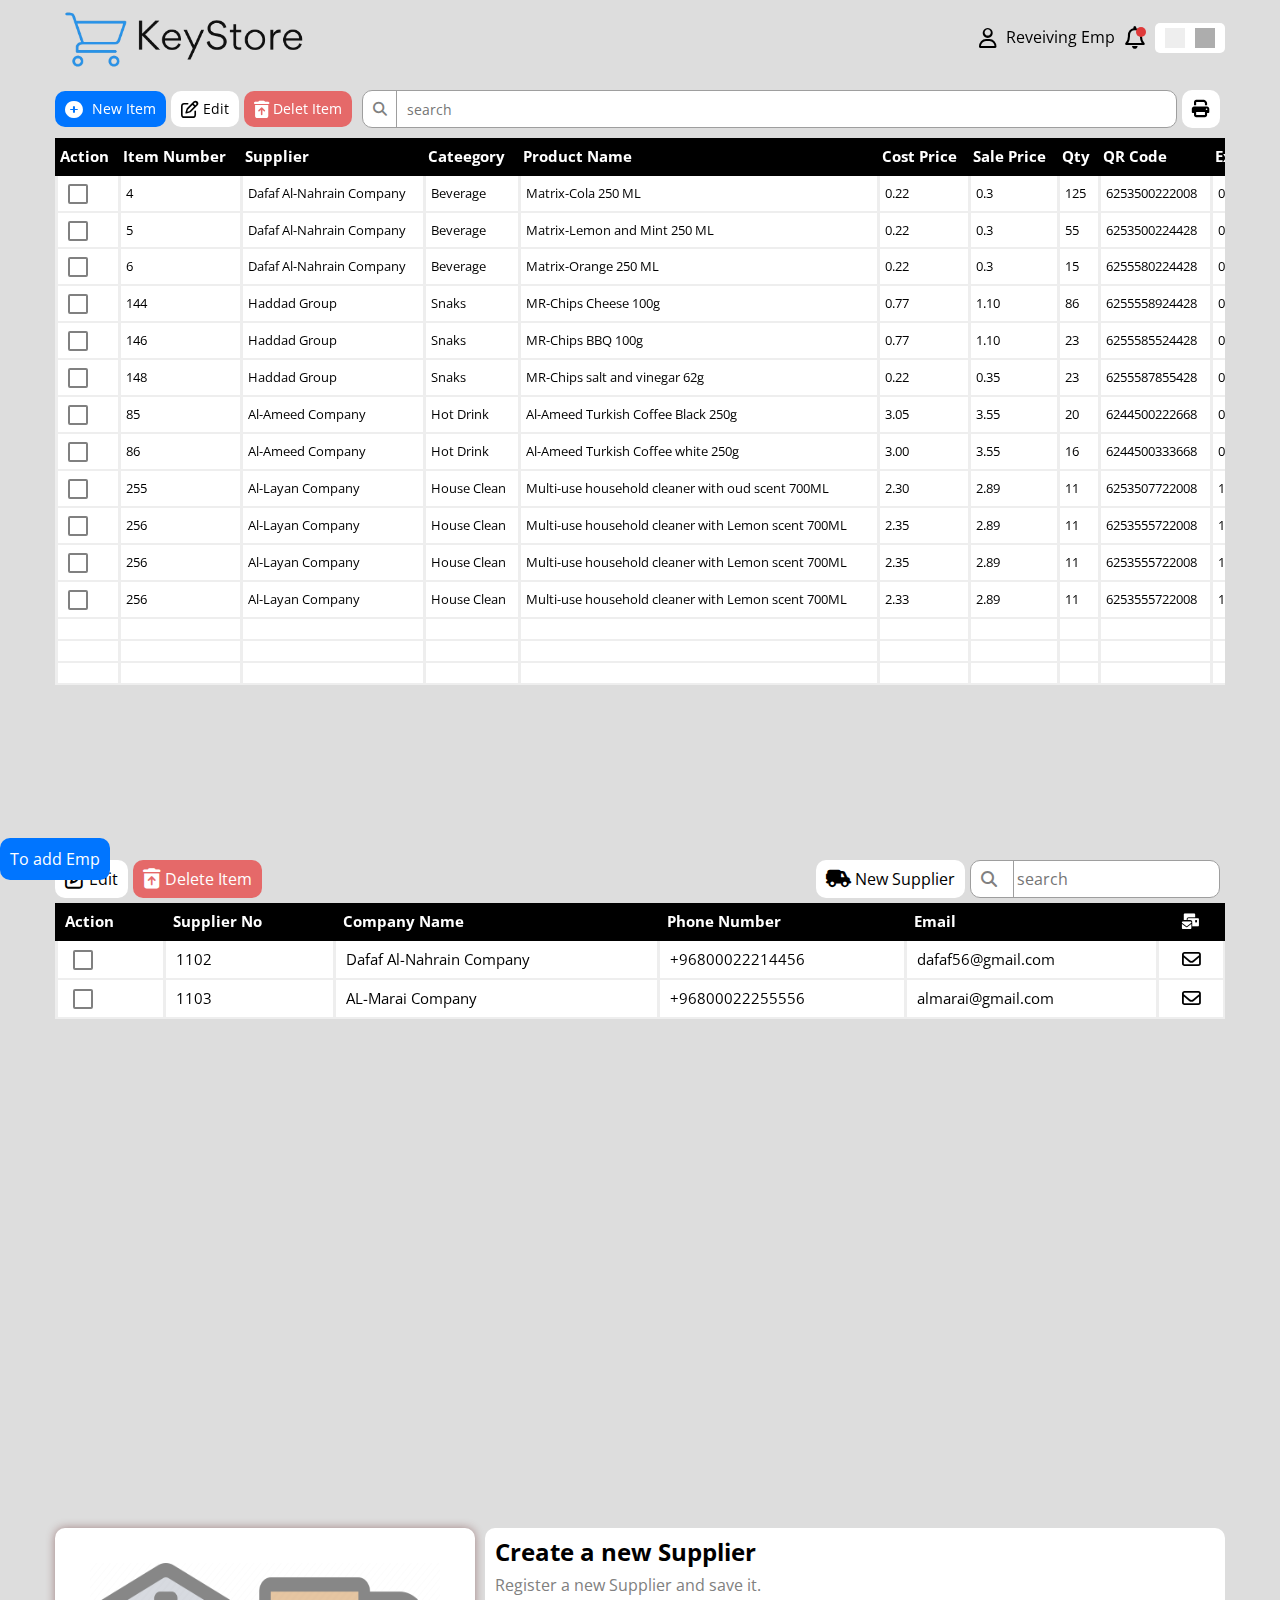
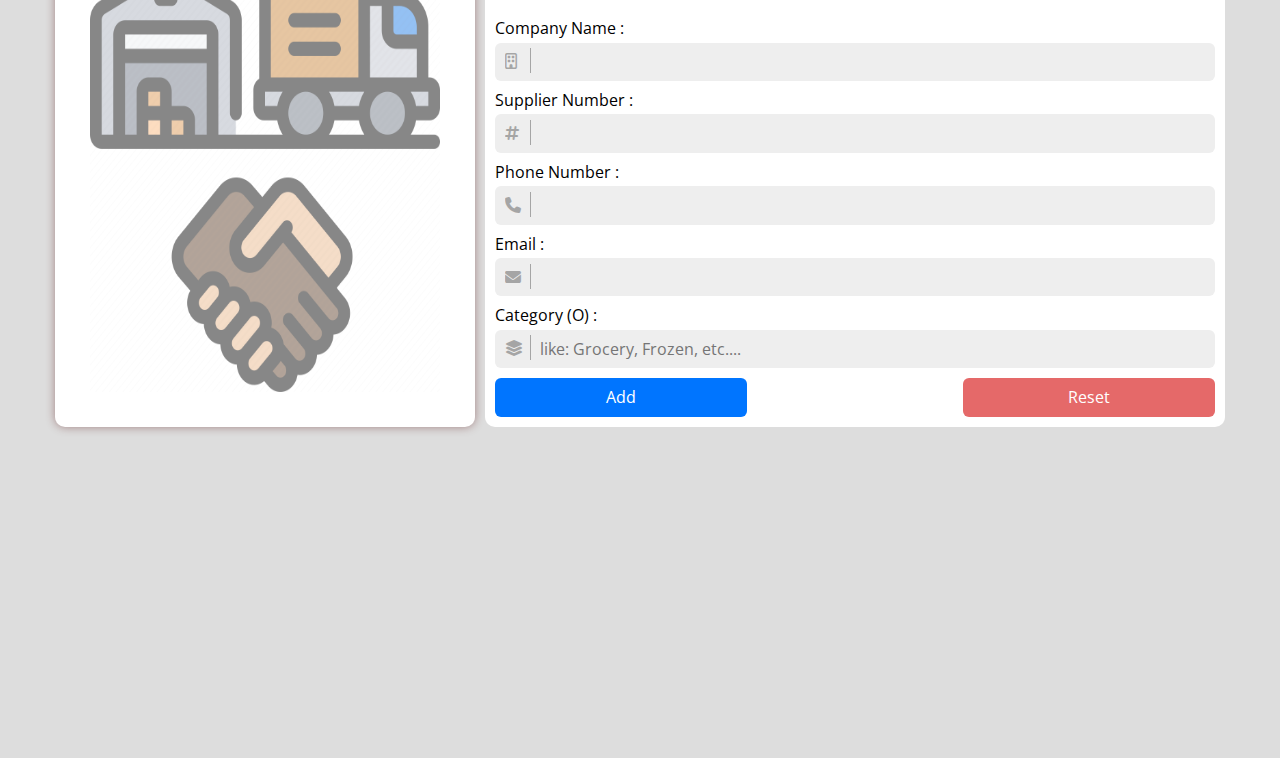
<file: html/receiving.html>
<!DOCTYPE html>
<html lang="en">
  <head>
    <meta charset="UTF-8" />
    <meta name="viewport" content="width=device-width, initial-scale=1.0" />
    <title>Receving Page</title>
    <link rel="stylesheet" href="../css/frame.css" />
    <link rel="stylesheet" href="../css/cash.css" />
    <link rel="stylesheet" href="../css/normalize.css" />
    <link rel="stylesheet" href="../css/all.min.css" />
    <link rel="stylesheet" href="../css/all.css" />
    <link rel="preconnect" href="https://fonts.googleapis.com" />
    <link rel="preconnect" href="https://fonts.gstatic.com" crossorigin />
    <link
      href="https://fonts.googleapis.com/css2?family=Open+Sans:ital,wght@0,300;0,400;0,500;0,600;0,700;0,800;1,600;1,800&display=swap"
      rel="stylesheet"
    />
  </head>

  <body class="bg-main-background">
    <!-- Start header of  -->
    <div class="header">
      <div class="container-c flex-between">
        <button class="scroll-up">Up</button>
        <div class="logo">
          <img
            src="../images/Screenshot_2023-12-06_224726-removebg-preview.png"
            alt=""
          />
        </div>
        <div class="name-notice d-flex align-center">
          <div class="emp-name mr-10">
            <i class="fa-regular fa-user fa-lg mr-5"></i>
            <span>Reveiving Emp</span>
          </div>
          <!-- start pop up msg Out of stock  -->
          <div class="bell-receiving p-relative">
            <button id="popupButtonOos">
              <i class="fa-regular fa-bell fa-lg"></i>
            </button>
            <div id="popupModalOos" class="modalOos">
              <div class="modal-content-Oos">
                <span class="icon-Oos"
                  ><i class="fa-solid fa-circle-exclamation"></i
                ></span>

                <h2 class="fs-14">Out Of Stock:</h2>
                <span class="closeOos" id="closePopupOos">&times;</span>
                <div class="message-out-stock">
                  <p class="mb-5">
                    The name of the item is : <strong>Tiger Rice 4Kg</strong>
                  </p>
                  <p>The item number is : <strong>420</strong></p>
                  <div class="time-out-stock">2 minutes ago</div>
                </div>
                <div class="message-out-stock">
                  <p class="mb-5">
                    The name of the item is : <strong>Tiger Rice 4Kg</strong>
                  </p>
                  <p>The item number is : <strong>420</strong></p>
                  <div class="time-out-stock">2 minutes ago</div>
                </div>
                <div class="message-out-stock">
                  <p class="mb-5">
                    The name of the item is : <strong>Tiger Rice 4Kg</strong>
                  </p>
                  <p>The item number is : <strong>420</strong></p>
                  <div class="time-out-stock">2 minutes ago</div>
                </div>
                <div class="message-out-stock">
                  <p class="mb-5">
                    The name of the item is : <strong>Tiger Rice 4Kg</strong>
                  </p>
                  <p>The item number is : <strong>420</strong></p>
                  <div class="time-out-stock">2 minutes ago</div>
                </div>
                <div class="message-out-stock">
                  <p class="mb-5">
                    The name of the item is : <strong>Tiger Rice 4Kg</strong>
                  </p>
                  <p>The item number is : <strong>420</strong></p>
                  <div class="time-out-stock">2 minutes ago</div>
                </div>
                <div class="message-out-stock">
                  <p class="mb-5">
                    The name of the item is : <strong>Tiger Rice 4Kg</strong>
                  </p>
                  <p>The item number is : <strong>420</strong></p>
                  <div class="time-out-stock">2 minutes ago</div>
                </div>

                <div class="clear-msg-Oos">
                  <span>Clear All Message</span>
                </div>
              </div>
            </div>
          </div>
          <!-- end pop up msg Out of stock  -->

          <!-- start multi bg -->
          <ul class="change-bg">
            <li class="active" data-color="#eee"></li>
            <li data-color="#333"></li>
          </ul>
          <!-- end multi bg -->
        </div>
      </div>
    </div>
    <div class="products-nav mb-10 mt-15">
      <div class="container-c flex-between fs-14">
        <div class="product d-flex">
          <div
            class="new-item cursor-pointer bg-blue tr-3 c-white mr-5 rad-10 p-10"
          >
            <a class="c-white" href="addPro.html">
              <i class="fa-solid fa-circle-plus fa-lg mr-5"></i>
              <span> New Item</span>
            </a>
          </div>
          <div class="edit cursor-not-allowed bg-white tr-3 rad-10 p-10 mr-5">
            <i class="fa-regular fa-pen-to-square fa-lg"></i>
            <span>Edit</span>
          </div>
          <div
            class="delet-item reset-button cursor-not-allowed bg-whitered tr-3 c-white rad-10 p-10 mr-10"
          >
            <i class="fa-solid fa-trash-can-arrow-up fa-lg"></i>
            <span>Delet Item</span>
          </div>
        </div>
        <div class="monier d-flex flex-1">
          <div
            class="search-item b-input rad-10 bg-white d-flex align-center p-relative mr-5"
          >
            <div class="glass-icon pr-10 pl-10">
              <i class="fa-solid fa-magnifying-glass c-gray tr-3"></i>
            </div>
            <input class="b-none pl-10" type="search" placeholder="search" />
          </div>
          <div class="print bg-white tr-3 rad-10 p-10 mr-5">
            <a>
              <i class="fa-solid fa-print fa-lg"></i>
            </a>
          </div>
        </div>
      </div>
    </div>
    <!-- start table of product list   -->
    <div class="table-product">
      <div class="table-emp mb-25">
        <div class="container-c">
          <table class="w-full bg-white">
            <thead>
              <tr>
                <td>Action</td>
                <td>Item Number</td>
                <td>Supplier</td>
                <td>Cateegory</td>
                <td>Product Name</td>
                <td>Cost Price</td>
                <td>Sale Price</td>
                <td>Qty</td>
                <td>QR Code</td>
                <td>Expiry Date</td>
              </tr>
            </thead>
            <tbody>
              <tr>
                <td>
                  <div class="remember">
                    <input class="appearance-none" type="checkbox" id="row-1" />
                    <label
                      class="p-relative cursor-pointer"
                      for="row-1"
                    ></label>
                  </div>
                </td>
                <td>4</td>
                <td>Dafaf Al-Nahrain Company</td>
                <td>Beverage</td>
                <td>Matrix-Cola 250 ML</td>
                <td>0.22</td>
                <td>0.3</td>
                <td>125</td>
                <td>6253500222008</td>
                <td>01-03-2024</td>
              </tr>
              <tr>
                <td>
                  <div class="remember">
                    <input class="appearance-none" type="checkbox" id="row-2" />
                    <label
                      class="p-relative cursor-pointer"
                      for="row-2"
                    ></label>
                  </div>
                </td>
                <td>5</td>
                <td>Dafaf Al-Nahrain Company</td>
                <td>Beverage</td>
                <td>Matrix-Lemon and Mint 250 ML</td>
                <td>0.22</td>
                <td>0.3</td>
                <td>55</td>
                <td>6253500224428</td>
                <td>01-05-2024</td>
              </tr>
              <tr>
                <td>
                  <div class="remember">
                    <input class="appearance-none" type="checkbox" id="row-3" />
                    <label
                      class="p-relative cursor-pointer"
                      for="row-3"
                    ></label>
                  </div>
                </td>
                <td>6</td>
                <td>Dafaf Al-Nahrain Company</td>
                <td>Beverage</td>
                <td>Matrix-Orange 250 ML</td>
                <td>0.22</td>
                <td>0.3</td>
                <td>15</td>
                <td>6255580224428</td>
                <td>05-05-2024</td>
              </tr>
              <tr>
                <td>
                  <div class="remember">
                    <input class="appearance-none" type="checkbox" id="row-4" />
                    <label
                      class="p-relative cursor-pointer"
                      for="row-4"
                    ></label>
                  </div>
                </td>
                <td>144</td>
                <td>Haddad Group</td>
                <td>Snaks</td>
                <td>MR-Chips Cheese 100g</td>
                <td>0.77</td>
                <td>1.10</td>
                <td>86</td>
                <td>6255558924428</td>
                <td>06-11-2024</td>
              </tr>
              <tr>
                <td>
                  <div class="remember">
                    <input class="appearance-none" type="checkbox" id="row-5" />
                    <label
                      class="p-relative cursor-pointer"
                      for="row-5"
                    ></label>
                  </div>
                </td>
                <td>146</td>
                <td>Haddad Group</td>
                <td>Snaks</td>
                <td>MR-Chips BBQ 100g</td>
                <td>0.77</td>
                <td>1.10</td>
                <td>23</td>
                <td>6255585524428</td>
                <td>06-09-2024</td>
              </tr>
              <tr>
                <td>
                  <div class="remember">
                    <input class="appearance-none" type="checkbox" id="row-6" />
                    <label
                      class="p-relative cursor-pointer"
                      for="row-6"
                    ></label>
                  </div>
                </td>
                <td>148</td>
                <td>Haddad Group</td>
                <td>Snaks</td>
                <td>MR-Chips salt and vinegar 62g</td>
                <td>0.22</td>
                <td>0.35</td>
                <td>23</td>
                <td>6255587855428</td>
                <td>06-09-2024</td>
              </tr>
              <tr>
                <td>
                  <div class="remember">
                    <input class="appearance-none" type="checkbox" id="row-7" />
                    <label
                      class="p-relative cursor-pointer"
                      for="row-7"
                    ></label>
                  </div>
                </td>
                <td>85</td>
                <td>Al-Ameed Company</td>
                <td>Hot Drink</td>
                <td>Al-Ameed Turkish Coffee Black 250g</td>
                <td>3.05</td>
                <td>3.55</td>
                <td>20</td>
                <td>6244500222668</td>
                <td>05-13-2024</td>
              </tr>
              <tr>
                <td>
                  <div class="remember">
                    <input class="appearance-none" type="checkbox" id="row-8" />
                    <label
                      class="p-relative cursor-pointer"
                      for="row-8"
                    ></label>
                  </div>
                </td>
                <td>86</td>
                <td>Al-Ameed Company</td>
                <td>Hot Drink</td>
                <td>Al-Ameed Turkish Coffee white 250g</td>
                <td>3.00</td>
                <td>3.55</td>
                <td>16</td>
                <td>6244500333668</td>
                <td>01-11-2024</td>
              </tr>
              <tr>
                <td>
                  <div class="remember">
                    <input class="appearance-none" type="checkbox" id="row-9" />
                    <label
                      class="p-relative cursor-pointer"
                      for="row-9"
                    ></label>
                  </div>
                </td>
                <td>255</td>
                <td>Al-Layan Company</td>
                <td>House Clean</td>
                <td>Multi-use household cleaner with oud scent 700ML</td>
                <td>2.30</td>
                <td>2.89</td>
                <td>11</td>
                <td>6253507722008</td>
                <td>11-03-2026</td>
              </tr>
              <tr>
                <td>
                  <div class="remember">
                    <input
                      class="appearance-none"
                      type="checkbox"
                      id="row-11"
                    />
                    <label
                      class="p-relative cursor-pointer"
                      for="row-11"
                    ></label>
                  </div>
                </td>
                <td>256</td>
                <td>Al-Layan Company</td>
                <td>House Clean</td>
                <td>Multi-use household cleaner with Lemon scent 700ML</td>
                <td>2.35</td>
                <td>2.89</td>
                <td>11</td>
                <td>6253555722008</td>
                <td>11-03-2026</td>
              </tr>
              <tr>
                <td>
                  <div class="remember">
                    <input
                      class="appearance-none"
                      type="checkbox"
                      id="row-12"
                    />
                    <label
                      class="p-relative cursor-pointer"
                      for="row-12"
                    ></label>
                  </div>
                </td>
                <td>256</td>
                <td>Al-Layan Company</td>
                <td>House Clean</td>
                <td>Multi-use household cleaner with Lemon scent 700ML</td>
                <td>2.35</td>
                <td>2.89</td>
                <td>11</td>
                <td>6253555722008</td>
                <td>11-03-2026</td>
              </tr>
              <tr>
                <td>
                  <div class="remember">
                    <input
                      class="appearance-none"
                      type="checkbox"
                      id="row-13"
                    />
                    <label
                      class="p-relative cursor-pointer"
                      for="row-13"
                    ></label>
                  </div>
                </td>
                <td>256</td>
                <td>Al-Layan Company</td>
                <td>House Clean</td>
                <td>Multi-use household cleaner with Lemon scent 700ML</td>
                <td>2.33</td>
                <td>2.89</td>
                <td>11</td>
                <td>6253555722008</td>
                <td>11-03-2026</td>
              </tr>
              <tr>
                <td></td>
                <td></td>
                <td></td>
                <td></td>
                <td></td>
                <td></td>
                <td></td>
                <td></td>
                <td></td>
                <td></td>
              </tr>
              <tr>
                <td></td>
                <td></td>
                <td></td>
                <td></td>
                <td></td>
                <td></td>
                <td></td>
                <td></td>
                <td></td>
                <td></td>
              </tr>
              <tr>
                <td></td>
                <td></td>
                <td></td>
                <td></td>
                <td></td>
                <td></td>
                <td></td>
                <td></td>
                <td></td>
                <td></td>
              </tr>
            </tbody>
          </table>
        </div>
      </div>
    </div>
    <!-- start Add new ITEM -->
    <!-- <div id="new-item" class="new-item mt-25">
      <div class="container-c">
        <form action="backend.php" method="get">
          <div class="Qty">
            <label class="d-block fs-25 mb-10 f-weight" for="quantity">
              Quantity
            </label>
            <input
              type="number"
              min="6"
              max="120"
              id="quantity"
              name="qty"
              required
            />
            <p class="mt-5 c-gray fs-14">
              Define the quantity, and sure about it
            </p>
          </div>
          <div class="supplier-name">
            <label class="d-block fs-25 mb-10 f-weight" for="suppliers">
              Supplier
            </label>
            <input list="suppliers" name="suppname" required />
            <datalist id="suppliers">
              <option value="Dafaf Al-Nahrain Company"></option>
              <option value="Al-Ameed Company"></option>
              <option value="Al-Layan Company"></option>
              <option value="Al-Hekma"></option>
            </datalist>

            <p class="mt-5 c-gray fs-14">
              Select to which category the item is assigned
            </p>
          </div>
          <div class="cost-price">
            <label class="d-block fs-25 mb-10 f-weight" for="costpce">
              Cost Price
            </label>
            <input type="text" id="costpce" name="costpce" required />
            <p class="mt-5 c-gray fs-14">Define the cost price of product</p>
          </div>
          <div class="sale-price">
            <label class="d-block fs-25 mb-10 f-weight" for="salepce">
              Sale Price
            </label>
            <input type="text" id="salepce" name="salepce" required />
            <p class="mt-5 c-gray fs-14">Define the cost price of sale-item</p>
          </div>
          <div class="item-name">
            <label class="d-block fs-25 mb-10 f-weight" for="item-name ">
              Product Name</label
            >
            <input
              type="text"
              id="item-name "
              name="item-name "
              minlength="5"
              required
            />
            <p class="mt-5 c-gray fs-14">Define the name of item</p>
          </div>
          <div class="item-number">
            <label class="d-block fs-25 mb-10 f-weight" for="item-number">
              Category of product</label
            >
            <input type="text" id="item-number" name="item-number" required />
            <p class="mt-5 c-gray fs-14">Define the category of product</p>
          </div>
          <div class="expiry-date">
            <label class="d-block fs-25 mb-10 f-weight" for="expiry-date">
              Expiry-date
            </label>
            <input type="date" id="expiry-date" name="expiry-date" required />
            <p class="mt-5 c-gray fs-14">Define the date of expiry date</p>
          </div>
          <div class="bare-Code">
            <label class="d-block fs-25 mb-10 f-weight" for="bare-Code">
              QR Code
            </label>
            <input
              type="text"
              id="bare-Code"
              name="bare-Code"
              required
              autofocus
              maxlength="13"
            />
            <p class="mt-5 c-gray fs-14">
              Define the QR Code value, Focus the cursor here before scanning
              the product
            </p>
          </div>
          <div class="dismiss">
            <input
              class="cursor-pointer"
              type="reset"
              value="dismiss"
              name="dismiss"
            />
          </div>
          <div class="submit">
            <input
              class="cursor-pointer"
              type="submit"
              value="Save"
              name="save"
            />
          </div>
        </form>
      </div>
    </div> -->
    <!-- end Add new ITEM -->
    <!-- start Add new Suppliers -->
    <div class="list-supps mb-25">
      <div class="container-c">
        <div class="headOfSupp mb-5 flex-between">
          <div class="d-flex">
            <div class="edit cursor-not-allowed bg-white tr-3 rad-10 p-10 mr-5">
              <i class="fa-regular fa-pen-to-square fa-lg"></i>
              <span>Edit</span>
            </div>
            <div
              class="delet-item cursor-not-allowed bg-whitered tr-3 c-white rad-10 p-10 mr-10"
            >
              <i class="fa-solid fa-trash-can-arrow-up fa-lg"></i>
              <span>Delete Item</span>
            </div>
          </div>
          <div class="d-flex">
            <a
              class="add-supp cursor-pointer c-black bg-white tr-3 rad-10 p-10 mr-5"
              href="#new-supp"
            >
              <i class="fa-solid fa-truck-field fa-lg"></i>
              <span>New Supplier</span>
            </a>
            <div
              class="search-item b-input rad-10 bg-white d-flex align-center p-relative mr-5"
            >
              <div class="glass-icon pr-10 pl-10">
                <i class="fa-solid fa-magnifying-glass c-gray tr-3"></i>
              </div>
              <input class="b-none pl-10" type="search" placeholder="search" />
            </div>
          </div>
        </div>
        <div class="content">
          <div class="container-c">
            <table class="bg-white" id="suppliers-table">
              <thead class="bg-black">
                <tr>
                  <td>Action</td>
                  <td>Supplier No</td>
                  <td>Company Name</td>
                  <td>Phone Number</td>
                  <td>Email</td>
                  <td class="txt-center">
                    <i class="fa-solid fa-envelopes-bulk"></i>
                  </td>
                </tr>
              </thead>
              <tbody>
                <!-- JavaScript will generate rows here -->
              </tbody>
            </table>
          </div>
        </div>
      </div>
    </div>
    <div id="new-supp" class="insert-newSupp vh-vh">
      <div class="container-c d-flex">
        <div class="image">
          <img src="../images/7977921.png" alt="" />
        </div>
        <div class="input-ofSupp flex-1 ml-10">
          <h2 class="mb-10">Create a new Supplier</h2>
          <p class="mb-25 c-gray">Register a new Supplier and save it.</p>
          <!-- Wrap the input fields within a form -->
          <form id="supplier-form" onsubmit="addSupplier(event)">
            <div class="alio mb-10 p-relative">
              <label class="d-block mb-5 fit-width" for="company-name"
                >Company Name :</label
              >
              <input
                class="w-full p-10 pl-45 rad-6 bg-eee"
                type="text"
                id="company-name"
                required
              />
              <i class="fa-regular fa-building"></i>
            </div>
            <div class="alio mb-10 p-relative">
              <label class="d-block mb-5 fit-width" for="supplier-no"
                >Supplier Number :</label
              >
              <input
                class="w-full p-10 pl-45 rad-6 bg-eee"
                type="text"
                id="supplier-no"
                required
              />
              <i class="fa-solid fa-hashtag"></i>
            </div>
            <div class="alio mb-10 p-relative">
              <label class="d-block mb-5 fit-width" for="phone-no"
                >Phone Number :</label
              >
              <input
                class="w-full p-10 pl-45 rad-6 bg-eee"
                type="text"
                id="phone-no"
                required
              />
              <i class="fa-solid fa-phone"></i>
            </div>
            <div class="alio mb-10 p-relative">
              <label class="d-block mb-5 fit-width" for="email">Email :</label>
              <input
                class="w-full p-10 pl-45 rad-6 bg-eee"
                type="email"
                id="email"
                required
              />
              <i class="fa-solid fa-envelope"></i>
            </div>
            <div class="alio mb-10 p-relative">
              <label class="d-block mb-5 fit-width" for="cat"
                >Category (O) :</label
              >
              <input
                class="w-full p-10 pl-45 rad-6 bg-eee"
                type="text"
                placeholder="like: Grocery, Frozen, etc...."
                id="cat"
              />
              <i class="fa-solid fa-layer-group"></i>
            </div>
            <div class="subAndDel flex-between">
              <!-- Change the button type to "submit" -->
              <button class="c-white bg-blue cursor-pointer" type="submit">
                Add
              </button>
              <input
                class="c-white bg-whitered cursor-pointer"
                type="reset"
                value="Reset"
              />
            </div>
          </form>
        </div>
      </div>
    </div>
    <a href="accounting.html" class="move-revcive-page">To add Emp </a>
    <script src="JS/jsTwo.js"></script>
  </body>
</html>
</file>
<file: css/frame.css>
/* start over flow */
.flow-hidden {
  overflow: hidden;
}
/* start over flow */
/* start position*/
.p-relative {
  position: relative;
}
.p-absolute {
  position: absolute;
}
/*end position*/
/* start flex*/
.d-block {
  display: block;
}
.d-inblock {
  display: inline-block;
}
.d-none {
  display: none;
}
.flex-1 {
  flex: 1;
}
.d-flex {
  display: flex;
}
.space-between {
  justify-content: space-between;
}
.f-column {
  flex-direction: column;
}
.align-center {
  align-items: center;
}
.flex-between {
  display: flex;
  justify-content: space-between;
  align-items: center;
}
.txt-center {
  text-align: center;
}
/* end flex*/
/* start grid */
.d-grid {
  display: grid;
}
.gap-5 {
  gap: 5px;
}
/* end grid */
/* start font */
.fs-12 {
  font-size: 12px;
}
.fs-14 {
  font-size: 14px;
}
.fs-15 {
  font-size: 15px;
}
.fs-20 {
  font-size: 20px;
}
.fs-25 {
  font-size: 25px;
}
.f-weight {
  font-weight: bold;
}
/*end font */
/* start color */
.c-gray {
  color: gray;
}
.c-white {
  color: white;
}
.c-blue {
  color: #0075ff;
}
.c-black {
  color: black;
}
.bg-black {
  background-color: black;
}
.bg-whitered {
  background-color: #e56969;
}
.bg-blue {
  background-color: #0075ff;
}
.bg-color {
  background-color: gray;
}
.bg-eee {
  background-color: #eee;
}
.bg-333 {
  background-color: #333;
}
.bg-white {
  background-color: white;
}
.bg-main-background {
  background-color: #ddd;
}
.cursor-pointer {
  cursor: pointer;
}
.cursor-not-allowed {
  cursor: not-allowed;
}
/* end color */
/*start width and height */
.w-full {
  width: 100%;
}
.w-half {
  width: 50%;
}
.fit-width {
  width: fit-content;
}
.h-full {
  height: 100%;
}
.h-half {
  height: 50%;
}
.vh-vh {
  height: 100vh;
}
.h-vh {
  max-height: 100vh;
}
/*end width and  height */
/*start padding + margin */
.m-0 {
  margin: 0;
}
.mt-5 {
  margin-top: 5px;
}
.ml-5 {
  margin-left: 5px;
}
.ml-10 {
  margin-left: 10px;
}
.mr-5 {
  margin-right: 5px;
}
.mr-10 {
  margin-right: 10px;
}
.mt-10 {
  margin-top: 10px;
}
.mt-15 {
  margin-top: 15px;
}
.mt-25 {
  margin-top: 25px;
}
.mb-5 {
  margin-bottom: 5px;
}
.mb-10 {
  margin-bottom: 10px;
}
.mb-15 {
  margin-bottom: 15px;
}
.mb-25 {
  margin-bottom: 25px;
}
.p-10 {
  padding: 10px;
}
.p-15 {
  padding: 15px;
}
.p-20 {
  padding: 20px;
}
.pt-20 {
  padding-top: 20px;
}
.pb-20 {
  padding-bottom: 20px;
}
.pr-10 {
  padding-right: 10px;
}
.pr-45 {
  padding-right: 45px;
}
.pl-10 {
  padding-left: 10px;
}
.pl-20 {
  padding-left: 20px;
}
.pl-45 {
  padding-left: 45px;
}
/*end padding + margin */
/*start border */
.b-none {
  border: none;
}
.b-input {
  border: 1px #9e9e9e solid;
}
.rad-6 {
  border-radius: 6px;
}
.rad-10 {
  border-radius: 10px;
}
/* end border */
/* start component */
.container-c {
  margin-left: auto;
  margin-right: auto;
}
.container-b {
  margin-left: 100px;
  margin-right: 100px;
}

.flex-between {
  display: flex;
  justify-content: space-between;
  align-items: center;
}
.flex-center {
  display: flex;
  align-items: center;
  justify-content: center;
}
/* end component */
/* start transition */
.tr-3 {
  transition: 0.3s;
}
.appearance-none {
  appearance: none;
}

/* end transition */
</file>
<file: css/cash.css>
/*//////////////////////////////////////login/////////////////////////////*/
:root {
  --blue-alt-color: #0d69d5;
  --blue-color: #0075ff;
  --gray-color: gray;
  --whitered-color: #e56969;
  --whitered-alt-color: #df3a3a;
}
* {
  -webkit-box-sizing: border-box;
  -moz-box-sizing: border-box;
  box-sizing: border-box;
  padding: 0;
  margin: 0;
}
input:focus {
  outline: none;
  border: none;
}
body {
  font-family: "Open Sans", sans-serif;
}
.ball::before {
  content: "";
  position: absolute;
  width: 100px;
  height: 100px;
  border-radius: 50%;
  background-color: #eee;
  top: -60px;
  left: -65px;
}
.ball::after {
  content: "";
  position: absolute;
  width: 100px;
  height: 100px;
  border-radius: 50%;
  background-color: #eee;
  bottom: -70px;
  right: -45px;
}
.page::before {
  position: absolute;
  content: "";
  width: 200px;
  height: 200px;
  border-radius: 50%;
  border: 10px solid #0075ff47;
  top: -120px;
  left: -110px;
}
.page::after {
  position: absolute;
  content: "";
  width: 200px;
  height: 200px;
  border-radius: 50%;
  border: 10px solid #0075ff47;
  bottom: -150px;
  right: -100px;
}
.sign-in {
  background-color: #eee;
  padding: 15px;
  border-radius: 10px;
  font-size: 26px;
  color: #333;
  font-family: monospace;
}
@media (max-width: 768px) {
  .page::before,
  .page::after,
  .ball::after,
  .ball::before,
  .dotes-one,
  .dotes-two {
    display: none;
  }
}
.dotes-one {
  width: 200px;
  left: -60px;
  bottom: -85px;
}

.dotes-two {
  width: 200px;
  right: -60px;
  top: -95px;
}
.container {
  padding-left: 15px;
  padding-right: 15px;
  position: absolute;
  top: 50%;
  left: 50%;
  transform: translate(-50%, -50%);
  border-radius: 15px;
  padding: 20px;
  box-shadow: 0px 0px 20px -10px #0e8ef3;
  background-color: #afd5f336;
}
.container img {
  width: 280px;
  margin-bottom: 25px;
}
input {
  caret-color: var(--gray-color);
  border: none;
}
.page .container input::placeholder {
  color: gray;
  transition: 0.3s;
}
.page .container input:focus::placeholder {
  opacity: 0;
}
.pass i,
.user i {
  position: absolute;
  top: 35px;
  transform: translateY(-50%);
  left: 15px;
  color: gray;
}
.page .container .remember input[type="checkbox"] {
  -webkit-appearance: none;
  appearance: none;
}
.remember label::before {
  content: "";
  position: absolute;
  right: -25px;
  top: 50%;
  width: 16px;
  height: 16px;
  border: 2px solid var(--gray-color);
  margin-top: -9px;
  border-radius: 2px;
}
.remember label:hover::before {
  border-color: #0075ff;
}
.remember label::after {
  font-family: var(--fa-style-family-classic);
  content: "\f00c";
  position: absolute;
  font-weight: 900;
  color: white;
  background-color: var(--blue-color);
  margin-top: -9px;
  border-radius: 2px;
  right: -25px;
  top: 10px;
  font-size: 12px;
  width: 20px;
  height: 20px;
  display: flex;
  align-items: center;
  justify-content: center;
  transform: scale(0) rotate(360deg);
  transition: 0.3s;
}
.remember input[type="checkbox"]:checked + label::after {
  transform: scale(1);
}

/*//////////////////////////////////////login/////////////////////////////*/
/*/////////////////////////////////////index //////////////////////////////*/

/* html {
  scroll-behavior: smooth;
} */
a {
  text-decoration: none;
}
ul {
  list-style: none;
  margin: 0;
  padding: 0;
}
/* Small */
@media (min-width: 768px) {
  .container-c {
    width: 750px;
  }
}
/* Medium */
@media (min-width: 992px) {
  .container-c {
    width: 970px;
  }
}
/* Large */
@media (min-width: 1200px) {
  .container-c {
    width: 1170px;
  }
}
/* start header */
.header .container-c img {
  width: 250px;
}
.header .container-c .bell,
.header .container-c .bell-receiving {
  margin-right: 10px;
}
.header .container-c .bell::after,
.header .container-c .bell-receiving::after {
  content: "";
  position: absolute;
  width: 10px;
  height: 10px;
  border-radius: 50%;
  background-color: var(--whitered-alt-color);
  top: 0px;
  right: -1px;
}
.header .container-c .bell:hover i,
.header .container-c .bell-receiving:hover i {
  color: var(--blue-color);
  transition: 0.3s;
}

/* end header */
/*start navigation of cash */
@media (max-width: 768px) {
  body {
    padding-left: 10px;
    padding-right: 10px;
  }
  .header .container-c .bell,
  .header .name-notice .emp-name span {
    display: none;
  }
  .header .container-c img {
    width: 150px;
  }
  .navigation .yazan span,
  .navigation .time {
    display: none;
  }
}
@media (max-width: 768px) {
  .popupCust .close {
    display: block;
  }
}
@media (max-width: 768px) {
  .navigation .container-c {
    display: flex;
    justify-content: flex-start;
  }
}
.navigation .archive:hover,
.products-nav .container-c .product .new-item:hover {
  background-color: var(--blue-alt-color);
}
.navigation .reset:hover,
.products-nav .container-c .product .delet-item:hover {
  background-color: var(--whitered-alt-color);
}
.print-index:hover,
.navigation .hold:hover,
.products-nav .container-c .product .edit:hover,
.products-nav .container-c .monier .print:hover {
  color: #0075ff;
  background-color: whitesmoke;
}
.navigation .glass-icon::before,
.products-nav .container-c .monier .search-item .glass-icon::before {
  content: "";
  position: absolute;
  height: 100%;
  width: 1px;
  background-color: #9e9e9e;
  left: 4%;
  top: 0;
}
@media (max-width: 768px) {
  .navigation .glass-icon::before {
    left: 24%;
  }
  .products-nav .container-c .monier .search-item .glass-icon::before {
    left: 16%;
  }
}

.navigation .container-c .search input,
.products-nav .container-c .monier .search-item input {
  background-color: transparent;
  width: 100%;
  height: 36px;
}
.navigation .container-c .yazan .search:focus-within i,
.products-nav .container-c .monier .search-item:focus-within i {
  color: black;
}
/*end navigation of cash */
/*start table */
/**************end items of table *************/
.table-emp .container-c {
  overflow-x: auto;
}
.table-emp .container-c table {
  min-width: 1000px;
  border-spacing: 0;
  font-size: 15px;
}

.table-emp .container-c table thead td {
  background-color: black;
  color: white;
  font-weight: bold;
}
.table-emp .container-c table td {
  padding: 15px;
}
.table-emp .container-c table tbody td {
  border-bottom: 2px solid #eee;
  border-left: 3px solid #eee;
  transition: 0.3s;
}
.table-cash-one .table-emp .container-c table tbody td:last-child {
  border-right: 2px solid #eee;
  cursor: pointer;
}
.table-emp .container-c table tbody tr:not(:last-child) td:last-child:hover i {
  color: var(--whitered-alt-color);
  transition: 0.6s;
}
.table-emp .container-c table tbody tr:not(:last-child):hover td {
  background-color: #e1e5e7;
}
.monier .search-item {
  width: 100%;
}
.table-emp .container-c table tbody .pay-table:hover {
  background-color: var(--blue-alt-color);
  color: white;
}
.table-emp .container-c table tbody .hold-table:hover {
  background-color: var(--whitered-alt-color);
  color: white;
}
.table-emp .container-c table tbody .return-table a {
  color: black;
  transition: 0.3s;
}
.table-emp .container-c table tbody .return-table:hover {
  background-color: whitesmoke;
}
.table-emp .container-c table tbody .return-table:hover a {
  color: #0075ff;
}
.table-emp .container-c table tbody .open-table:hover {
  color: #0075ff;
  background-color: whitesmoke;
}
/**************end items of table *************/
/**************start calculation of table *************/
/* .head-calc .container-c {
  padding-top: 45px;
  padding-bottom: 30px;
}
.head-calc .container-c h1 {
  font-size: 40px;
  font-weight: normal;
  position: relative;
  width: fit-content;
}
.head-calc .container-c h1::before {
  content: "";
  position: absolute;
  bottom: -10px;
  left: 0;
  background-color: black;
  width: 75%;
  height: 2px;
}
.head-calc .container-c h1::after {
  content: "";
  position: absolute;
  bottom: -10px;
  right: 0;
  background-color: white;
  width: 25%;
  height: 2px;
}
.calc .container-c {
  display: grid;
  grid-template-columns: repeat(auto-fill, minmax(400px, 1fr));
  gap: 10px;
}
@media (max-width: 768px) {
  .calc .container-c {
    display: grid;
    grid-template-columns: minmax(100px, 1fr);
    gap: 10px;
  }
}
.calc .container-c div {
  padding: 20px 0px 20px 20px;
}
.calc .container-c input {
  width: 100px;
}
.calc .container-c input::placeholder {
  color: black;
  font-weight: bold;
  font-size: 15px;
}
.calc .container-c .change {
  grid-column-start: 1;
  grid-column-end: 3;
} */
.popup-calaculaion {
  display: none;
  position: fixed;
  top: 0;
  left: 0;
  width: 100%;
  height: 100%;
  background-color: rgba(0, 0, 0, 0.5);
  z-index: 9999;
}

.popup-content {
  position: absolute;
  top: 50%;
  left: 50%;
  transform: translate(-50%, -50%);
  background-color: white;
  padding: 20px;
  border-radius: 10px;
  width: 515px;
}

.popup-content h1 {
  margin: 0 0 10px;
  font-size: 24px;
}

.input-container {
  margin-bottom: 15px;
}

.input-container span {
  display: inline-block;
  width: 100px;
  font-size: 18px;
}

.input-container input[type="text"] {
  width: calc(100% - 100px);
  padding: 5px;
  margin-top: 7px;
  font-size: 18px;
  border-radius: 5px;
  border: 1px solid #ccc;
  width: 100%;
  height: 45px;
}

.calculation-section {
  margin-top: 20px;
  display: grid;
  grid-template-columns: repeat(auto-fill, minmax(150px, 1fr));
  gap: 5px;
}
@media (max-width: 768px) {
  .calculation-section {
    display: grid;
    grid-template-columns: repeat(auto-fill, minmax(90px, 1fr));
  }
}

.calculation-section div {
  display: inline-block;
  width: 100%;
  height: 50px;
  text-align: center;
  line-height: 50px;
  font-size: 20px;
  border: 1px solid #ccc;
  border-radius: 5px;
  margin-right: 10px;
  cursor: pointer;
}

.red-button-ca,
.blue-button-ca {
  padding: 10px 20px;
  font-size: 18px;
  border: none;
  color: white;
  border-radius: 5px;
  cursor: pointer;
  transition: 0.2s;
}
.blue-button-ca {
  background-color: var(--blue-color);
}
.red-button-ca {
  background-color: var(--whitered-color);
}
.blue-button-ca:hover {
  background-color: var(--blue-alt-color);
}
.red-button-ca:hover {
  background-color: var(--whitered-alt-color);
}
.abcd {
  display: flex;
  justify-content: space-between;
  margin-top: 10px;
}

/**************end calculation of table ***********/
/************* start complet payment***************/
/* 
@media (max-width: 768px) {
  .keyboard .container-c {
    padding-right: 0;
  }
  .keyboard .butto-one {
    font-size: 20px;
  }
  .keyboard .butto-two {
    font-size: 20px;
  }
}
.keyboard {
  padding-bottom: 65px;
}
.keyboard .container-c .key {
  display: grid;
  grid-template-columns: 1fr 1fr 1fr;
  gap: 5px 5px;
  flex-basis: 70%;
}
.keyboard .container-c .key div {
  height: 50px;
  border-radius: 5px;
  font-weight: bold;
  background-color: white;
  display: flex;
  align-items: center;
  justify-content: center;
  font-size: 20px;
  transition: 0.3s;
  cursor: pointer;
}
.keyboard .container-c .key div:hover {
  background-color: #ddd;
  transition: 0.3s;
}
.keyboard .container-c .comp-payment .butto-one:hover {
  background-color: var(--blue-alt-color);
  transition: 0.3s;
}
.keyboard .container-c .comp-payment .butto-two:hover {
  background-color: var(--whitered-alt-color);
  transition: 0.3s;
} */
/************* end complet payment***************/
/**********************************************start pop of archive and hold *******************************************/

.main-pop .container-c {
  display: grid;
  grid-template-columns: repeat(auto-fill, minmax(400px, 1fr));
  gap: 10px;
}
@media (max-width: 767px) {
  .main-pop .container-c {
    grid-template-columns: minmax(330px, 1fr);
    gap: 10px;
  }
  .main-pop h1 {
    font-size: 25px;
  }
}

.main-pop .pop-archive {
  overflow: auto;
  max-height: 555px;
  z-index: 5;
}
.main-pop .container-c .box {
  border-bottom: 1px #ddd solid;
  padding: 5px 5px 20px;
}
.main-pop .container-c .box::before {
  content: "";
  right: 0;
  top: 0;
  position: absolute;
  width: 0%;
  height: 100%;
  background-color: #ededed;
  border-radius: 6px;
  z-index: -1;
  transition: 0.6s;
}
.main-pop .container-c .box:hover::before {
  width: 100%;
}
.main-pop .container-c .pop-archive .box::after {
  content: "";
  position: absolute;
  width: 0%;
  height: 2px;
  background-color: var(--blue-color);
  bottom: 0;
  left: 0;
  transition: 0.6s;
}
.main-pop .pop-hold {
  overflow: auto;
  z-index: 5;

  max-height: 555px;
}
.main-pop .pop-hold .head {
  position: sticky;
  left: 0;
  top: 0;
  z-index: 1;
}
.main-pop .container-c .pop-hold .box::after {
  content: "";
  position: absolute;
  width: 0%;
  height: 2px;
  background-color: var(--whitered-color);
  bottom: 0;
  left: 0;
  transition: 0.6s;
}
.main-pop .container-c .box:hover::after {
  width: 100%;
}
.main-pop .container-c .content-order {
  font-size: 14px;
  color: var(--gray-color);
}
.main-pop .container-c .pop-archive .head {
  position: sticky;
  left: 0;
  top: 0;
  z-index: 1;
}
.main-pop .container-c .pop-hold .head::before {
  position: absolute;
  content: "";
  border: var(--whitered-alt-color) 3px solid;
  width: 101%;
  border-radius: 6px;
  height: 105%;
  left: -6px;
  top: -5px;
}
.main-pop .container-c .pop-archive .head::before {
  position: absolute;
  content: "";
  border: var(--blue-color) 3px solid;
  width: 102%;
  border-radius: 6px;
  height: 105%;
  left: -7px;
  top: -5px;
}
.main-pop .container-c .pop-archive a {
  position: absolute;
  margin-bottom: 10px;
  padding: 4px 6px;
  color: white;
  background-color: var(--blue-color);
  border-radius: 6px;
  font-size: 10px;
  right: 0;
  font-weight: bold;
  bottom: -5px;
  cursor: zoom-in;
}
.main-pop .container-c .pop-hold a {
  position: absolute;
  margin-bottom: 10px;
  padding: 4px 6px;
  color: white;
  background-color: var(--whitered-color);
  border-radius: 6px;
  font-size: 10px;
  right: 0;
  font-weight: bold;
  bottom: -5px;
  cursor: zoom-in;
}
/**********************************************end pop of archive and hold *******************************************/
.table-product .table-emp .container-c table tbody td:last-child {
  border-right: 2px solid #eee;
}
.table-product .table-emp tbody {
  font-size: 13px;
}
.table-product .table-emp .container-c table td {
  padding: 10px 5px;
}
.table-product .table-emp .container-c table {
  min-width: 1260px;
  border-spacing: 0;
  font-size: 15px;
}
/**********************************************end PRODUCT LIST *******************************************/
/**********************************************START ADD product *******************************************/
@media (max-width: 768px) {
  .products-nav .product span,
  .products-nav .monier .print {
    display: none;
  }
}
.new-item .container-c form {
  display: grid;
  grid-template-columns: repeat(auto-fill, minmax(300px, 1fr));
  gap: 50px 15px;
}
@media (max-width: 768px) {
  .new-item .container-c form {
    display: grid;
    grid-template-columns: repeat(auto-fill, minmax(300px, 1fr));
    gap: 15px 15px;
  }
}
select:focus {
  border: none;
  outline: none;
}
.new-item input,
.new-item select {
  padding: 10px;
  border: 12px solid #2196f3;
  border-radius: 23px;
  width: 100%;
  transition: 0.3s;
}
.new-item input:focus,
select:focus {
  border-color: var(--blue-alt-color);
}
@media (min-width: 992px) {
  .new-item .bare-Code,
  .new-item .submit {
    grid-column-start: 2;
    grid-column-end: 4;
  }
}

.new-item .submit input {
  background-color: #2196f3;
  color: white;
  padding: 20px;
  border: none;
  font-size: 25px;
}
.new-item .dismiss input {
  color: white;
  background-color: var(--whitered-color);
  border: none;
  padding: 20px;
  font-size: 25px;
}
.new-item .dismiss input:focus {
  background-color: var(--whitered-alt-color);
  transition: 0.3s;
}
.new-item .submit input:focus {
  background-color: var(--blue-alt-color);
  transition: 0.3s;
}
/**********************************************end ADD product *******************************************/
/******************************************** LIST OF SUPPLIERS**********************************/
.list-supps {
  padding-top: 150px;
}
.list-supps .container-c .search-item .glass-icon::before {
  content: "";
  position: absolute;
  height: 100%;
  width: 1px;
  background-color: #9e9e9e;
  left: 17%;
  top: 0;
}
.list-supps .container-c .search-item input {
  background-color: transparent;
  width: 100%;
  height: 36px;
}
.list-supps .container-c .search-item:focus-within i {
  color: black;
}
@media (max-width: 768px) {
  .list-supps .headOfSupp div span {
    display: none;
  }
}
.list-supps .content .container-c {
  overflow-x: auto;
  height: 500px;
}
.list-supps .container-c table {
  border-spacing: 0;
  font-size: 15px;
  min-width: 100%;
}
.list-supps .container-c table thead td {
  color: white;
  font-weight: bold;
}
.list-supps .container-c table td {
  padding: 10px;
  transition: 0.3s;
}
.list-supps .container-c table tbody td {
  border-bottom: 2px solid #eee;
  border-left: 3px solid #eee;
}
.list-supps .container-c table tbody td:last-child {
  border-right: 2px solid #eee;
}
.list-supps .container-c table tbody tr:hover td {
  background-color: #e1e5e7;
}
/******************************************END LIST OF Suppliers******************************************************/
/******************************************start Add new Suppliers******************************************************/

.insert-newSupp .container-c {
  padding-top: 100px;
}
.insert-newSupp .image {
  border-radius: 10px;
  box-shadow: 0 0px 10px #a28383;
  padding: 35px;
  background-color: white;
}
@media (max-width: 768px) {
  .insert-newSupp .image {
    display: none;
  }
}
.insert-newSupp img {
  width: 350px;
  height: 100%;
  opacity: 0.6;
}
.insert-newSupp i {
  position: absolute;
  left: 10px;
  top: 55%;
  opacity: 0.3;
  transition: 0.3s;
}
.insert-newSupp i::after {
  content: "";
  position: absolute;
  width: 1px;
  background-color: black;
  height: 25px;
  left: 25px;
  top: -5px;
}
.insert-newSupp .alio:focus-within i {
  opacity: 1;
}
.insert-newSupp .subAndDel input {
  padding: 10px;
  border-radius: 6px;
  width: 35%;
}
.input-ofSupp {
  background-color: #fff;
  padding: 10px;
  border-radius: 10px;
}
/******************************************END Add new Suppliers******************************************************/
/********************************************START DATA OF EMPLOYEES****************************************************/
.list-Ofemp .container-c div h1 div,
.list-Ofemp .container-c div h1 div span {
  height: 3px;
}
.list-Ofemp img {
  width: 100%;
  border-radius: 50%;
}
.list-Ofemp .dataEmp .image {
  width: 300px;
  position: relative;
}
.list-Ofemp .dataEmp .image .image-cont {
  position: absolute;
  left: 50%;
  top: 50%;
  transform: translate(-50%, -50%);
  text-align: center;

  width: 150px;
}
.list-Ofemp .dataEmp .image .image-cont .stars {
  color: orange;
}
.list-Ofemp .dataEmp .INFO .box .yazan {
  display: flex;
  flex-wrap: wrap;
  align-items: center;
  padding-bottom: 10px;
  justify-content: space-between;
}
.list-Ofemp .dataEmp .INFO .box .yazan div {
  margin-right: 40px;
}
.list-Ofemp .dataEmp .INFO .box:not(:last-child) .yazan {
  border-bottom: 1px solid #ddd;
}
.toggle-checkbox {
  -webkit-appearance: none;
  appearance: none;
  display: none;
}
.toggle-switch {
  top: -10px;
  position: relative;
  background-color: #ccc;
  width: 78px;
  height: 25px;
  border-radius: 16px;
  cursor: pointer;
  display: none;
}
.toggle-switch::before {
  font-family: var(--fa-style-family-classic);
  content: "\f00d";
  font-weight: 900;
  position: absolute;
  width: 20px;
  height: 20px;
  border-radius: 50%;
  background-color: white;
  display: flex;
  align-items: center;
  justify-content: center;
  left: 3px;
  top: 3px;
  color: #ccc;
  transition: 0.4s;
  display: none;
}
.toggle-checkbox:checked + .toggle-switch {
  background-color: #0075ff;
}
.toggle-checkbox:checked + .toggle-switch::before {
  content: "\f00c";
  left: 50px;
  color: #0075ff;
}
.list-Ofemp .yazan div {
  width: 22%;
}
/********************************************END DATA OF EMPLOYEES****************************************************/
/********************************************start scroll up buttom ****************************************************/
.scroll-up {
  position: fixed;
  right: 20px;
  bottom: 20px;
  padding: 10px;
  background-color: #0075ff;
  z-index: 7;
  border: none;
  border-radius: 6px;
  color: white;
  transition: 0.3s;
  display: none;
  cursor: pointer;
}
.scroll-up:hover {
  background-color: #0d69d5;
}
/********************************************end scroll up buttom ****************************************************/
/********************************************start change-bg****************************************************/
.mult-bg {
  position: absolute;
  left: 90%;
  top: 10px;
}
.change-bg {
  background-color: white;
  padding: 5px 10px;
  width: 70px;
  display: flex;
  justify-content: space-between;
  border-radius: 5px;
}
.change-bg li {
  width: 20px;
  height: 20px;
  border: 2px solid transparent;
  opacity: 0.4;
  cursor: pointer;
  transition: 0.3s;
}
.change-bg li.active,
ul li:hover {
  opacity: 1;
}

.change-bg li:first-child {
  background-color: #eee;
}
.change-bg li:nth-child(2) {
  background-color: #333;
}
.change-bg li:nth-child(3) {
  background-color: green;
}
/********************************************end change-bg****************************************************/
/***************************************start pop up reset cash page *****************************************/
.popup-overlay {
  position: fixed;
  background-color: black;
  opacity: 0.7;
  z-index: 1000;
  height: 100%;
  width: 100%;
  left: 0;
  top: 0;
}
.popup-box {
  position: fixed;
  left: 50%;
  top: 50%;
  transform: translate(-50%, -50%);
  background-color: #fff;
  border: 1px solid #ccc;
  padding: 25px;
  z-index: 1001;
  width: 400px;
  border-radius: 6px;
}

.popup-box i {
  color: #e56969;
  font-size: 60px;
  margin: 10px 43%;
}
.head-confirm {
  font-size: 30px;
  text-align: center;
  margin-top: 20px;
}
.para-confirm {
  text-align: center;
  font-size: 15px;
  margin-bottom: 20px;
  margin-top: 10px;
}
.div-pop-parent {
  text-align: center;
}
.cancle-button {
  border: none;
  background-color: #e56969;
  color: white;
  padding: 10px;
  border-radius: 5px;
  cursor: pointer;
  transition: 0.3s;
}
.cancle-button:hover {
  background-color: #df3a3a;
}
.confirm-button {
  border: none;
  background-color: #0075ff;
  color: white;
  padding: 10px;
  border-radius: 5px;
  cursor: pointer;
  margin-left: 15px;
  transition: 0.3s;
}
.confirm-button:hover {
  background-color: #0d69d5;
}
/***************************************end pop up reset cash page *****************************************/
/********************************************************************************/
/********************************************************************************/
/********************************************************************************/
/********************************************************************************/
/********************************************************************************/
/********************************************************************************/

/**************************************start change bg ******************************************/

.change-bg-login {
  background-color: white;
  padding: 5px 10px;
  width: 70px;
  display: flex;
  justify-content: space-between;
  border-radius: 5px;
  position: absolute;
  right: 150px;
  top: 8px;
}
.change-bg-login li {
  width: 20px;
  height: 20px;
  border: 2px solid transparent;
  opacity: 0.4;
  cursor: pointer;
  transition: 0.3s;
}
.change-bg-login li.active,
ul li:hover {
  opacity: 1;
}
/*  */
.change-bg-login li:first-child {
  background-color: #eee;
}
.change-bg-login li:nth-child(2) {
  background-color: #333;
}
/**************************************start change bg ******************************************/
/**************************************start pop up for archive and hold in js  ******************************************/
.popupAarchiveOrder {
  display: none;
  position: fixed;
  top: 0;
  left: 0;
  width: 100%;
  height: 100%;
  background-color: rgba(0, 0, 0, 0.5);
  z-index: 9999;
}

.pop-archive {
  width: 400px;
  position: absolute;
  top: 50%;
  left: 50%;
  transform: translate(-50%, -50%);
  background-color: white;
  border-radius: 10px;
  padding: 15px;
}

.button-container-archive {
  text-align: center;
  margin-top: 20px;
}
.popupHoldOrder {
  display: none;
  position: fixed;
  top: 0;
  left: 0;
  width: 100%;
  height: 100%;
  background-color: rgba(0, 0, 0, 0.5);
  z-index: 9999;
}

.pop-hold {
  width: 400px;
  position: absolute;
  top: 50%;
  left: 50%;
  transform: translate(-50%, -50%);
  background-color: white;
  border-radius: 10px;
  padding: 15px;
}
@media (max-width:768px){
  .pop-hold {
    width: 340px;
  position: absolute;
  top: 50%;
  left: 50%;
  transform: translate(-50%, -50%);
  background-color: white;
  border-radius: 10px;
  padding: 15px;
  }
  .close-hold-pop {
    position: absolute;
    right: 49%;
    border-radius: 50%;
    border: none;
    z-index: 10;
    cursor: pointer;
    top: 75px;
  }

.pop-archive {
    width: 340px;
    position: absolute;
    top: 50%;
    left: 50%;
    transform: translate(-50%, -50%);
    background-color: white;
    border-radius: 10px;
    padding: 15px;
}
}
.button-container-hold {
  text-align: center;
  margin-top: 20px;
}
.search-hold-order,
.search-archive-order {
  border: 1px solid gray;
  width: 100%;
  height: 30px;
  border-radius: 6px;
  padding: 5px;
}
.search-hold-order:focus-visible,
.search-archive-order:focus-visible {
  border: 1px solid gray;
}
.bell-cash {
  display: none;
}
.close-archive-pop,
.close-hold-pop {
  position: absolute;
  right: 49%;
  border-radius: 50%;
  border: none;
  top: 25px;
  z-index: 10;
  cursor: pointer;
}
.close-archive-pop i,
.close-hold-pop i {
  font-size: 28px;
}
/**************************************end pop up for archive and hold in js  ******************************************/
/**************************************start add new user ******************************************/
#addUserButton {
  border: none;
  cursor: pointer;
  background-color: white;
  transition: 0.3s;
}
#addUserButton:hover {
  background-color: whitesmoke;
}

/* Styles for the modal */
.modal {
  display: none;
  position: fixed;
  z-index: 1;
  left: 0;
  top: 0;
  width: 100%;
  height: 100%;
  background-color: rgba(0, 0, 0, 0.4);
}

.modal-content {
  background-color: #fefefe;
  transform: translate(-50%, -50%);
  left: 50%;
  top: 50%;

  position: absolute;
  padding: 20px;
  border: 1px solid #ddd;
  border-radius: 10px;
  width: 40%;
}
.modal-content input {
  width: 100%;
  padding: 5px;
  margin-bottom: 7px;
  margin-top: 7px;
  font-size: 18px;
  border-radius: 5px;
  border: 1px solid #ccc;
  width: 100%;
  height: 45px;
}
.modal-content h1 {
  margin: 0px 0px 20px;
}

/* Styles for the close button */
#closePopupButton {
  background-color: var(--whitered-color);
  color: white;
  border: none;
  border-radius: 5px;
  padding: 10px 20px;
  font-size: 16px;
  cursor: pointer;
  transition: 0.3s;
}

#closePopupButton:hover {
  background-color: var(--whitered-alt-color);
}
#saveUserButton {
  background-color: var(--blue-color);
  color: white;
  border: none;
  border-radius: 5px;
  padding: 10px 20px;
  font-size: 16px;
  cursor: pointer;
  transition: 0.3s;
}
#saveUserButton:hover {
  background-color: var(--blue-alt-color);
}
@media (max-width: 768px) {
  #addUserButton span {
    display: none;
  }
  .modal-content {
    width: 75%;
  }
  .popup-content {
    width: 94%;
  }
}
/**************************************start add new user  ******************************************/
/**************************************start msg  out of stock  ******************************************/
#popupButtonOos {
  font-size: 18px;
  border: none;
  border-radius: 5px;
  cursor: pointer;
  background-color: transparent;
}

.icon-Oos {
  position: relative;
  left: 50%;
  margin-bottom: 30px;
  transform: translate(-50%, -20%);
  display: inline-block;
  margin: 0;
  display: none;
}
#popupModalOos i {
  font-size: 60px;
  color: var(--whitered-alt-color);
}
.time-out-stock {
  bottom: 12px;
  position: absolute;
  right: 0px;
  color: white;
  font-size: 11px;
}
/* Styles for the modal */
.modalOos {
  display: none;
  position: fixed;
  z-index: 1;
  left: 0;
  top: 0;
  width: 100%;
  height: 100%;
  overflow: auto;
}

.modal-content-Oos {
  min-width: 26%;
  position: absolute;
  padding: 20px;
  left: 82.5%;
  top: 38%;
  transform: translate(-50%, -50%);
  background-color: #ddd;
  border-radius: 10px;
  max-height: 350px;
  overflow: auto;
}

.closeOos {
  color: #aaa;
  position: absolute;
  top: 0;
  font-weight: bold;
  cursor: pointer;
  right: 10px;
  font-size: 30px;
  transition: 0.3s;
}
.message-out-stock {
  font-size: 12px;
  position: relative;
  padding-bottom: 10px;
  padding-top: 10px;
  line-height: 1.6;
  border-bottom: 1px solid #33333394;
}
.clear-msg-Oos span {
  display: inline-block;
  color: white;
  background-color: #df3a3a;
  font-size: 11px;
  padding: 4px;
  border-radius: 7px;
  position: relative;
  left: 50%;
  cursor: pointer;
  margin-top: 15px;
  transform: translate(-50%, 0%);
}
.closeOos:hover,
.closeOos:focus {
  color: black;
  text-decoration: none;
  cursor: pointer;
}

@media (max-width: 768px) {
  .modal-content-Oos {
    width: 75%;
    left: 60%;
    top: 29%;
  }
}

.subAndDel button {
  padding: 10px;
  border-radius: 6px;
  width: 35%;
  border: none;
}
.list-Ofemp input {
  border-radius: 5px;
  border: 1px solid #eee;
  padding: 6px;
}
.list-Ofemp input:focus {
  border: #333 solid 1px;
}
.save-re-Log {
  position: absolute;
  left: 7%;
  bottom: 25px;
}
@media (max-width:768px){
  .save-re-Log{
    display: flex;
    justify-content: space-between;
  }
}
.save-re-Log input:first-child {
  background-color: var(--whitered-color);
  color: white;
  border: none;
  cursor: pointer;
  padding: 15px 20px;
  margin-right: 5px;
}
.save-re-Log input:nth-child(2) {
  background-color: var(--blue-color);
  color: white;
  cursor: pointer;
  border: none;
  padding: 15px 20px;
}
.save-re-Log input:nth-child(2):hover {
  background-color: var(--blue-alt-color);
}
.save-re-Log input:first-child:hover {
  background-color: var(--whitered-alt-color);
}
/**************************************end msg  out of stock  ******************************************/
/* start  New Customer */
.popupCust {
  display: none;
  position: fixed;
  z-index: 1;
  left: 0;
  top: 0;
  width: 100%;
  height: 100%;
  overflow: auto;
  background-color: rgba(0, 0, 0, 0.4);
}

.popup-content-customer {
  border-radius: 10px;
  position: absolute;
  background-color: #fefefe;
  padding: 20px;
  width: fit-content;
  left: 50%;
  top: 50%;
  transform: translate(-50%, -50%);
  max-height: 400px;
  overflow: auto;
}

.tabCust {
  overflow: hidden;
  border: 1px solid #ccc;
  background-color: #f1f1f1;
  display: flex;
  align-items: center;
  justify-content: space-between;
}
.tabCust button {
  flex-basis: 50%;
  font-size: 17px;
  height: 50px;
}

.tabCust button {
  border: none;
  outline: none;
  cursor: pointer;
  padding: 0px 16px;
  transition: 0.3s;
}
.tabCust button:hover {
  background-color: #ddd;
}

.tabCust button.active {
  background-color: #ccc;
}

.tabcontentCust {
  display: none;
}

.popupCust .close {
  position: absolute;
  left: 0%;
  top: 0%;
  z-index: 1;
  font-size: 20px;
  background-color: white;
  color: gray;
  border-radius: 50%;
  padding: 0px 6px;
}

.popupCust .close:hover,
.popupCust .close:focus {
  color: #000;
  text-decoration: none;
  cursor: pointer;
}

.popupCust th {
  color: white;
  background-color: #333;
  padding: 10px;
  border-right: 2px solid #fff;
}
.popupCust table {
  border-spacing: 0px;
}
.popupCust td {
  padding: 10px;
  border: 2px solid #fff;
  background-color: #eee;
}
.popupCust input {
  width: 100%;
  padding: 5px;
  margin-top: 2px;
  margin-bottom: 10px;
  border: 2px solid #333;
  border-radius: 4px;
}
.popupCust input[type="submit"] {
  background-color: var(--blue-color);
  color: white;
  transition: 0.3s;
  border: none;
  padding: 10px;
  font-size: 18px;
  cursor: pointer;
}

.popupCust input[type="submit"]:hover {
  background-color: var(--blue-alt-color);
}
.popupButtonCust {
  border: none;
  background-color: white;
  cursor: pointer;
  transition: 0.3s;
}
.popupButtonCust:hover {
  background-color: whitesmoke;
}
.tabcontentCust button {
  border: none;
  background-color: var(--whitered-color);
  border-radius: 5px;
  font-size: 12px;
  color: white;
  padding: 3px 5px;
  cursor: pointer;
  transition: 0.3s;
}
.tabcontentCust button:hover {
  background-color: var(--whitered-alt-color);
}

.move-revcive-page {
  position: sticky;
  bottom: 20px;
   color: white;
    border-radius: 10px;
    padding: 10px;
    left: 0px;
    background-color: #0075ff;
}

.move-log-page {
  position: absolute;
  border-radius: 10px;
  padding: 10px;
  left: 0px;
  background-color: #0075ff;
  bottom: 20px;
  
  color: white;
}
@media (max-width: 768px)  {
  .move-log-page {
    left: 0px;
    top: 10px;
    height: fit-content;
  }
}
@media (max-width: 768px) {
  .save-re-Log {
    position: relative;
    left: 0px;
    bottom: 0px;
    display: flex;
    justify-content: space-around;
    padding-bottom: 22px;
  }
  .list-Ofemp .dataEmp .INFO .box .yazan {
    display: grid;
    grid-template-columns: repeat(auto-fill, minmax(150px, 1fr));
    gap: 10px;
  }
  .dataEmp .INFO .box .yazan span {
    display: inline-block;
    width: 180px;
    
  }
  .navigation .yazan .close {
    display: block;
  }
  .list-Ofemp .dataEmp .INFO .box .yazan input {
    width: 140px;
  }
    .list-Ofemp .dataEmp .INFO .box {
    padding: 15px 0px 15px 5px;
  }
  .dataEmp .image {
    display: none;
  }
}

.list-employee {
  margin-top: 20px;
}
.list-employee .container-c {
  overflow-x: auto;
}
.list-employee table {
  min-width: 1250px;
  border-spacing: 0;
  font-size: 15px;
  background-color: white;
}
.list-employee table thead td {
  background-color: black;
  color: white;
  font-weight: bold;
}
.list-employee table td {
  padding: 15px;
}
.list-employee table tbody td {
  border-bottom: 2px solid #eee;
  border-left: 3px solid #eee;
  transition: 0.3s;
}
.list-employee table tbody tr:hover {
  background-color: #e1e5e7;
  transition: 0.3s;
}
.list-employee table tbody td:last-child:hover i {
  color: var(--whitered-alt-color);
  transition: 0.6s;
  cursor: pointer;
}

/* end New Customer */

/* start pop 

/* 
/*
.table-emp .container-c {
  overflow-x: auto;
 }
 .table-emp .container-c table {
  min-width: 1000px;
  border-spacing: 0;
  font-size: 15px;
 }

 .table-emp .container-c table thead td {
  background-color: #333;
  color: white;
  font-weight: bold;
 }
 .table-emp .container-c table  td {
  padding: 15px;
 }
 .table-emp .container-c table tbody  td {
  border-bottom:2px solid #eee;
  border-left:3px solid #eee;
  transition: 0.3s;
 }
 .table-cash-one  .table-emp .container-c table tbody  td:last-child {
  border-right:2px solid #eee;
  cursor: pointer;
 }
.table-emp .container-c table tbody tr:not(:last-child) td:last-child:hover i {
  color: var(--whitered-alt-color);
  transition: 0.6s;
 }
 .table-emp .container-c table tbody tr:not(:last-child):hover td {
  background-color: #e1e5e7;
 }

 .table-emp .container-c table tbody .pay-table:hover {
  background-color: var(--blue-alt-color);
  color: white;
 }
 .table-emp .container-c table tbody .hold-table:hover {
  background-color: var(--whitered-alt-color);
  color: white;
 }
 .table-emp .container-c table tbody .return-table a {
  color: black;
  transition: 0.3s;
 }
 .table-emp .container-c table tbody .return-table:hover  {
  background-color: whitesmoke;
 }
 .table-emp .container-c table tbody .return-table:hover a {
  color: #0075ff;
 }
 .table-emp .container-c table tbody .open-table:hover {
  color: #0075ff;
  background-color: whitesmoke;

 }
.keypad {
  
  padding: 10px;
}

.row {
  display: flex;
}

.key {
  width: 50px;
  height: 50px;
  border: 1px solid #aaa;
  display: flex;
  justify-content: center;
  align-items: center;
  margin: 5px;
  cursor: pointer;
}

.key:hover {
  background-color: #ddd;
}

Avvounting 
/*
.cash .container-c  {
  display: grid;
  margin-top: 20px;
  grid-template-columns: 1fr 1fr;
  gap: 10px;
}
.cash .box {
  color: white;
  display: flex;
  align-items: center;
  background-color: #33333340;
  justify-content: space-between;
  border-radius: 10px;
  padding:15px;
  font-size: 20px;
  font-weight: bold;
}
.cash .box:last-child {
  grid-column-start: 1;
    grid-column-end: 3;
}
.last .calc {
  display: grid;
  grid-template-columns: 120px 120px 120px;
  margin-top: 26px;
  font-weight: 600;
  margin-left: 350px;
}
.last .calc div {
  background-color: white;
  margin: 10px;
  padding: 11px 15px;
  font-size: 26px;
  border-radius: 89px;
  width: 100px;
  height: 100px;
  display: flex;
  align-items: center;
  justify-content: center;
}
.last .barh {
  position: absolute;
    left: 50%;
    width: 500px;
    background-color: #19c8fa;
    padding: 10px;
    border-radius: 25px;
    text-align: center;
    font-size: 30px;
    transform: translatex(-50%);
}
 */
</file>
